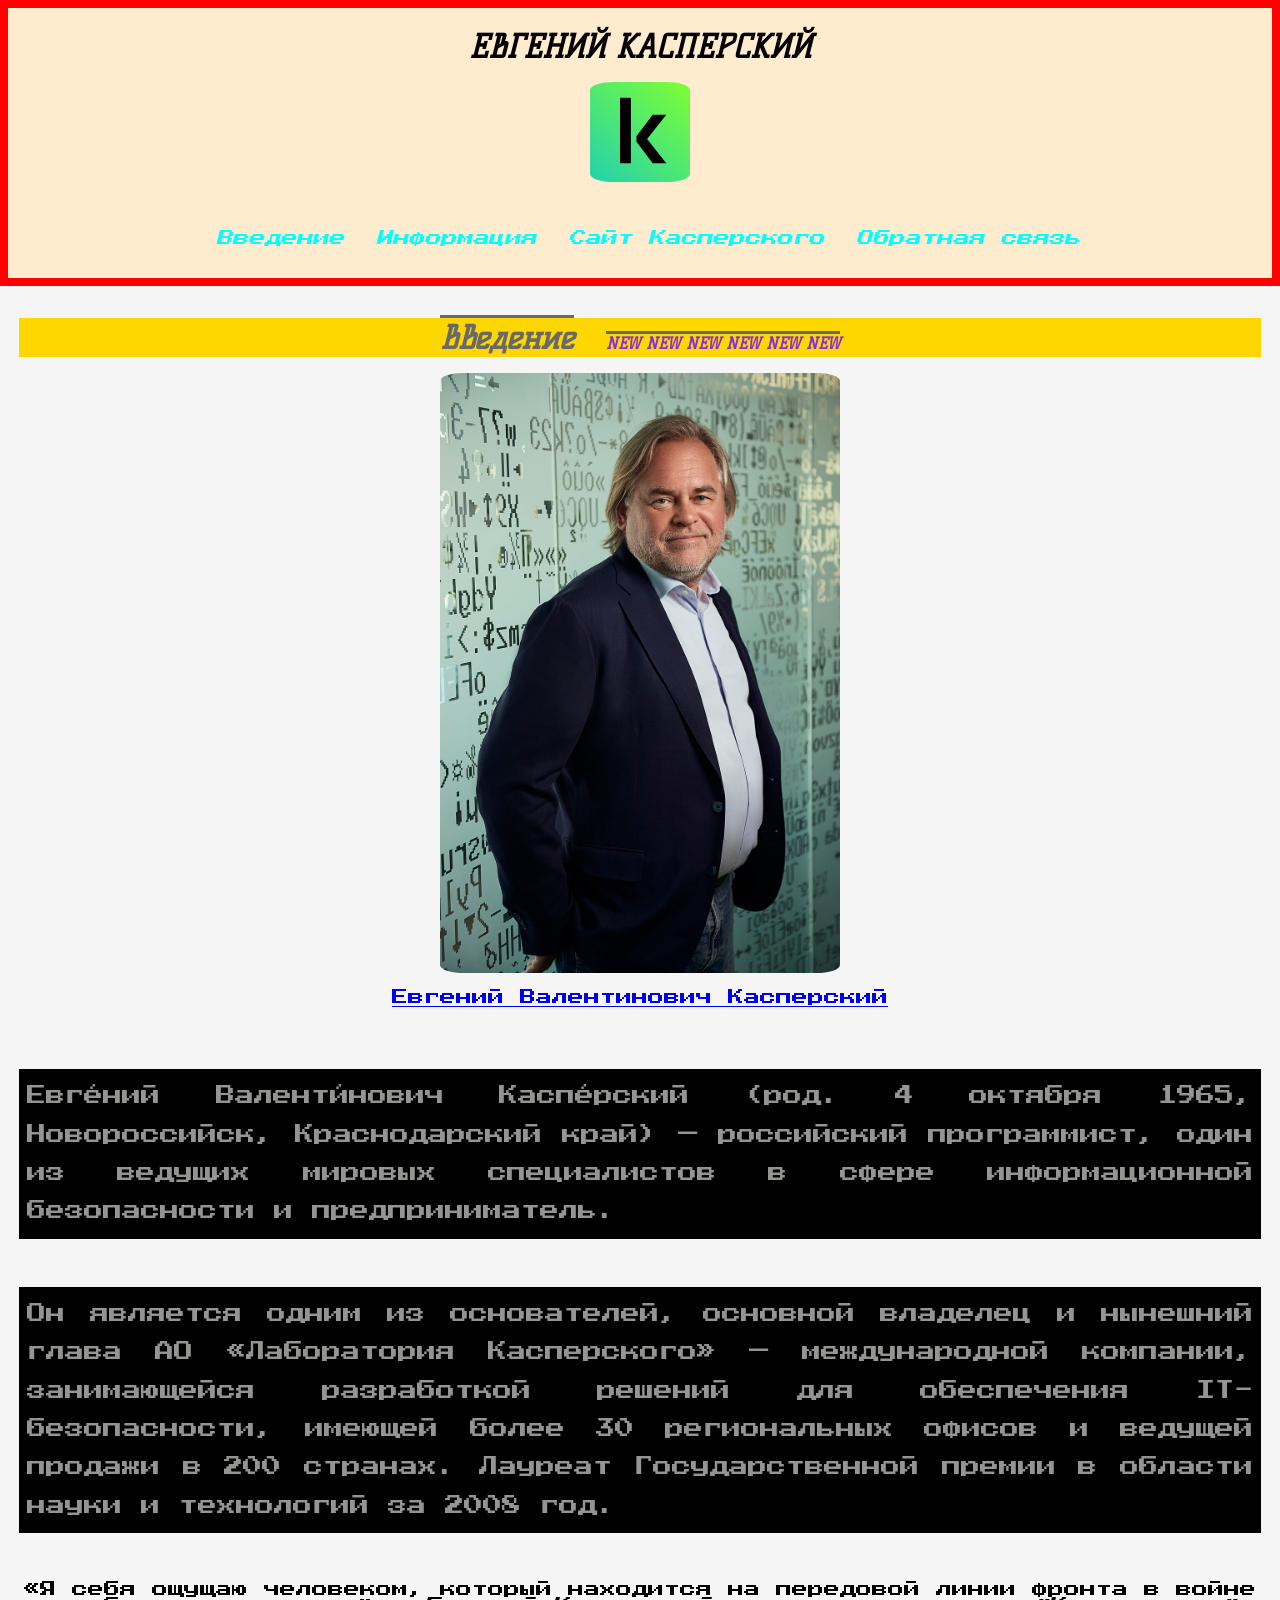
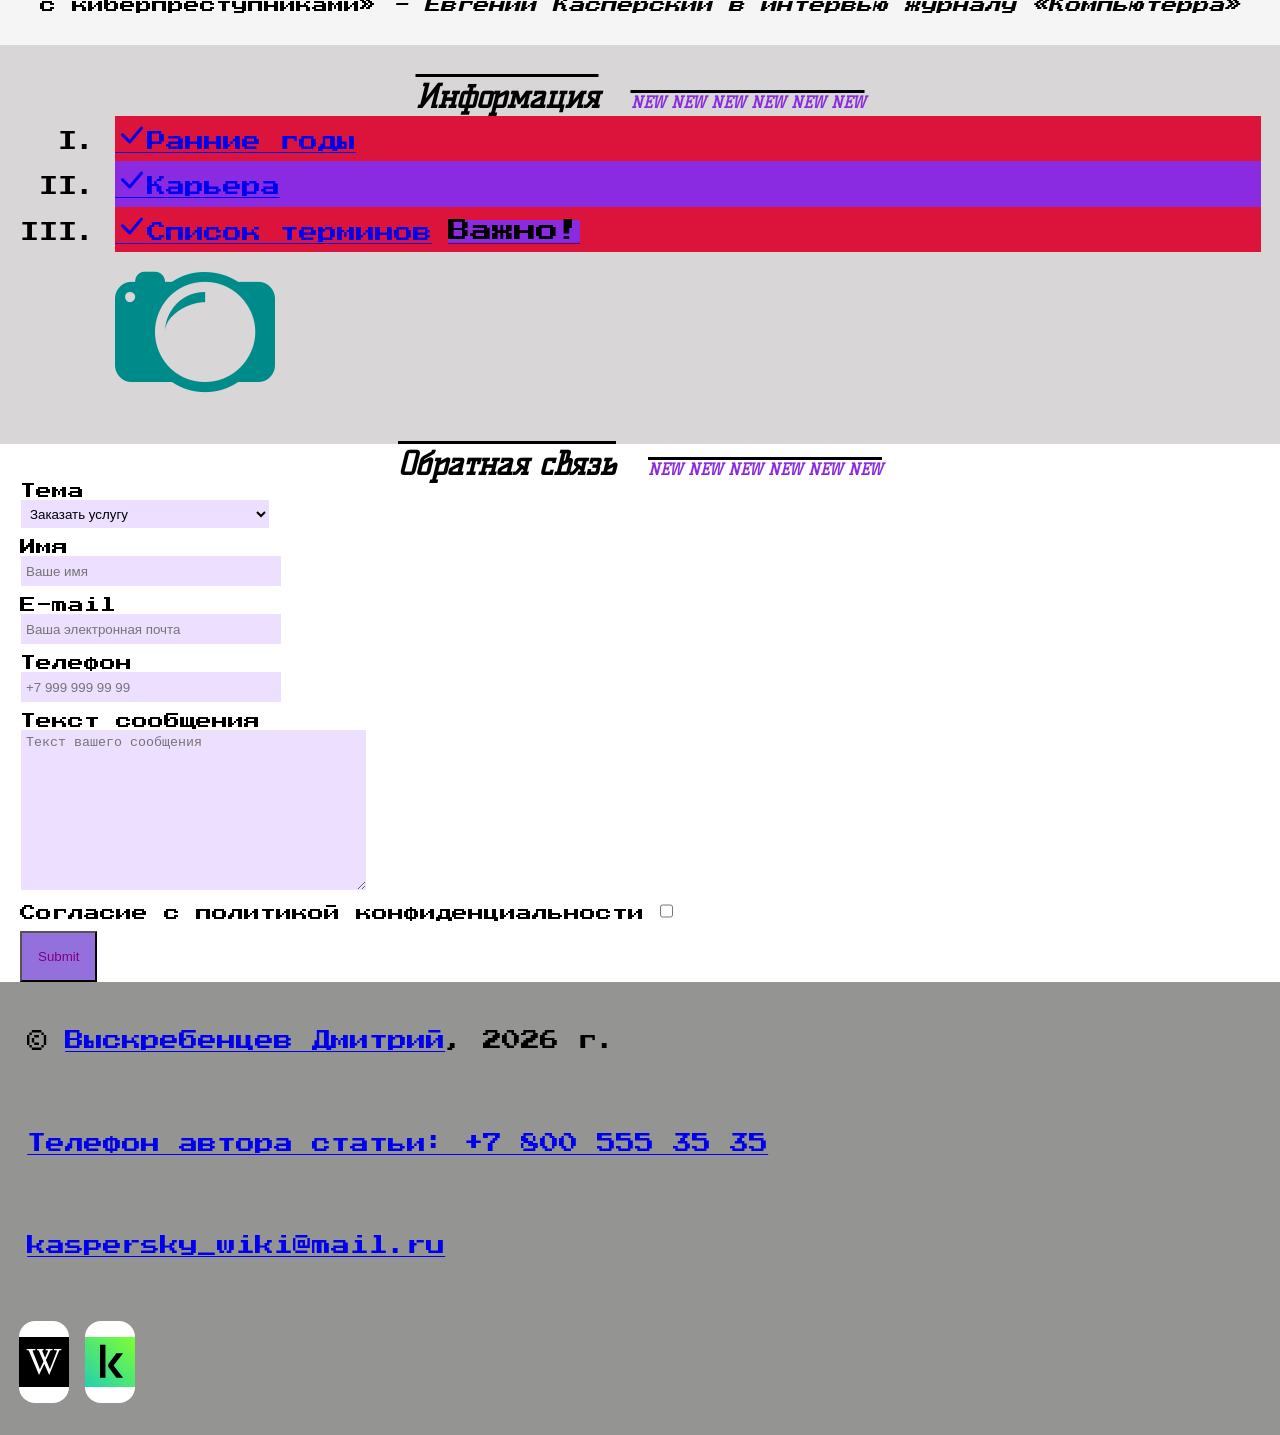
<file: index.html>
<!doctype html>
<html lang="ru">
  <head>
    <link rel="preconnect" href="https://fonts.googleapis.com" />
    <link rel="preconnect" href="https://fonts.gstatic.com" crossorigin />
    <link
      href="https://fonts.googleapis.com/css2?family=Press+Start+2P&display=swap"
      rel="stylesheet"
    />
    <link
      rel="stylesheet"
      href="https://cdn.jsdelivr.net/npm/bootstrap-icons@1.13.1/font/bootstrap-icons.min.css"
    />
    <link
      href="https://fonts.googleapis.com/css2?family=Kelly+Slab&display=swap"
      rel="stylesheet"
    />

    <meta charset="UTF-8" />
    <meta name="viewport" content="width=device-width, initial-scale=1.0" />
    <title>Евгений Касперский</title>
    <meta
      name="keywords"
      content="Касперский, Касперский Вики, История Касперского, Антивирус, Защита Интернета, российский программист, Евгений Валентинович Касперский, Информационная безопасность"
    />
    <meta
      name="description"
      content="Сайт рассказывающий о жизни Евгения Валентиновича Касперского"
    />
    <link rel="icon" type="image/ico" sizes="32x32" href="icons/favicon.ico" />
    <link rel="icon" type="image/ico" sizes="16x16" href="icons/favicon.ico" />
    <link rel="shortcut icon" href="icons/favicon.ico" />

    <link rel="stylesheet" href="css/style.css" />

    <meta property="og:title" content="Евгений Касперский" />
    <meta property="og:site_name" content="Сайт об Евгении Касперском" />
    <meta property="og:url" content="https://kekichel.github.io/project-3" />
    <meta
      property="og:description"
      content="Сайт рассказывающий о жизни Евгения Валентиновича Касперского"
    />
    <meta
      property="og:image"
      content="https://kekichel.github.io/project-3/images/Eugene_Kaspersky.jpg"
    />

    <!-- Chrome, Firefox OS and Opera -->
    <meta name="theme-color" content="#4285f4" />
    <!-- Windows Phone -->
    <meta name="msapplication-navbutton-color" content="#4285f4" />
    <!-- iOS Safari -->
    <meta name="apple-mobile-web-app-capable" content="yes" />
    <meta
      name="apple-mobile-web-app-status-bar-style"
      content="black-transcluent"
    />
    <!-- Яндекс.Браузер -->
    <meta name="viewport" content="ya-title=#000000,ya-dock=fade" />
  </head>
  <body>
    <header>
      <h1>Евгений Касперский</h1>
      <img width="100" src="images/kaspersky.svg" alt="" />
      <nav>
        <ul>
          <li><a href="#about">Введение</a></li>
          <li><a href="#articles">Информация</a></li>
          <li>
            <a target="_blank" href="https://www.kaspersky.ru/"
              >Сайт Касперского</a
            >
          </li>
          <li><a href="#feedback">Обратная связь</a></li>
        </ul>
      </nav>
    </header>
    <main>
      <section id="about">
        <h2>Введение</h2>
        <a target="_blank" href="https://www.kaspersky.ru/">
          <figure>
            <img
              class="center-img"
              width="400"
              src="images/Eugene_Kaspersky.jpg"
              alt="Eugene Kaspersky"
            />
            <figcaption>Евгений Валентинович Касперский</figcaption>
          </figure></a
        >

        <p>
          Евге́ний Валенти́нович Каспе́рский (род. 4 октября 1965, Новороссийск,
          Краснодарский край) — российский программист, один из ведущих мировых
          специалистов в сфере информационной безопасности и предприниматель.
        </p>
        <p>
          Он является одним из основателей, основной владелец и нынешний глава
          АО «Лаборатория Касперского» — международной компании, занимающейся
          разработкой решений для обеспечения IT-безопасности, имеющей более 30
          региональных офисов и ведущей продажи в 200 странах. Лауреат
          Государственной премии в области науки и технологий за 2008 год.
        </p>
        <blockquote>
          <q
            >Я себя ощущаю человеком, который находится на передовой линии
            фронта в войне с киберпреступниками</q
          >
          <cite>- Евгений Касперский в интервью журналу «Компьютерра»</cite>
        </blockquote>
      </section>
      <section id="articles">
        <h2>Информация</h2>
        <ol type="I">
          <li><a href="article1.html">Ранние годы</a></li>
          <li><a href="article2.html">Карьера</a></li>
          <li><a id="important" href="article3.html">Список терминов</a></li>
          <i class="bi bi-camera2"></i>
        </ol>
      </section>
      <section id="feedback">
        <h2>Обратная связь</h2>
        <form action="" id="contact-form">
          <div class="form_item">
            <label for="topic">Тема</label><br />
            <select required name="topic" id="topic">
              <option value="1">Заказать услугу</option>
              <option value="2">Оставить отзыв/замечание</option>
              <option value="3">Предложить сотрудничество</option>
              <option value="4">Другое</option>
            </select>
          </div>
          <div class="form_item">
            <label for="name">Имя</label><br />
            <input
              required
              placeholder="Ваше имя"
              name="name"
              id="name"
              type="text"
            />
          </div>
          <div class="form_item">
            <label for="email">E-mail</label><br />
            <input
              placeholder="Ваша электронная почта"
              name="email"
              type="email"
              id="email"
              required
            />
          </div>
          <div class="form_item">
            <label for="tel">Телефон</label><br />
            <input
              placeholder="+7 999 999 99 99"
              name="tel"
              type="tel"
              id="tel"
              required
            />
          </div>
          <div class="form_item">
            <label for="comment">Текст сообщения</label><br />
            <textarea
              placeholder="Текст вашего сообщения"
              name="comment"
              id="comment"
              rows="10"
              required
              cols="40"
            ></textarea>
          </div>
          <div class="form_item">
            <label for="check">Согласие с политикой конфиденциальности</label>
            <input name="check" id="check" required type="checkbox" />
          </div>
          <div class="form_item">
            <input type="submit" />
          </div>
        </form>
      </section>
    </main>
    <footer>
      <p>
        &copy;
        <a
          target="_blank"
          href="https://steamcommunity.com/profiles/76561199059213814"
          >Выскребенцев Дмитрий</a
        >, <time datetime="2026">2026</time> г.
      </p>
      <p>
        <a href="tel:88005553535"> Телефон автора статьи: +7 800 555 35 35</a>
      </p>
      <p><a href="mailto:kaspersky_wiki@mail.ru">kaspersky_wiki@mail.ru</a></p>
      <a
        target="_blank"
        href="https://ru.wikipedia.org/wiki/%D0%9A%D0%B0%D1%81%D0%BF%D0%B5%D1%80%D1%81%D0%BA%D0%B8%D0%B9,_%D0%95%D0%B2%D0%B3%D0%B5%D0%BD%D0%B8%D0%B9_%D0%92%D0%B0%D0%BB%D0%B5%D0%BD%D1%82%D0%B8%D0%BD%D0%BE%D0%B2%D0%B8%D1%87"
        ><img width="50" src="images/wikipedia-svgrepo-com.svg" alt=""
      /></a>
      <a target="_blank" href="https://www.kaspersky.ru/"
        ><img width="50" src="images/kaspersky.svg" alt=""
      /></a>
    </footer>
  </body>
</html>
</file>
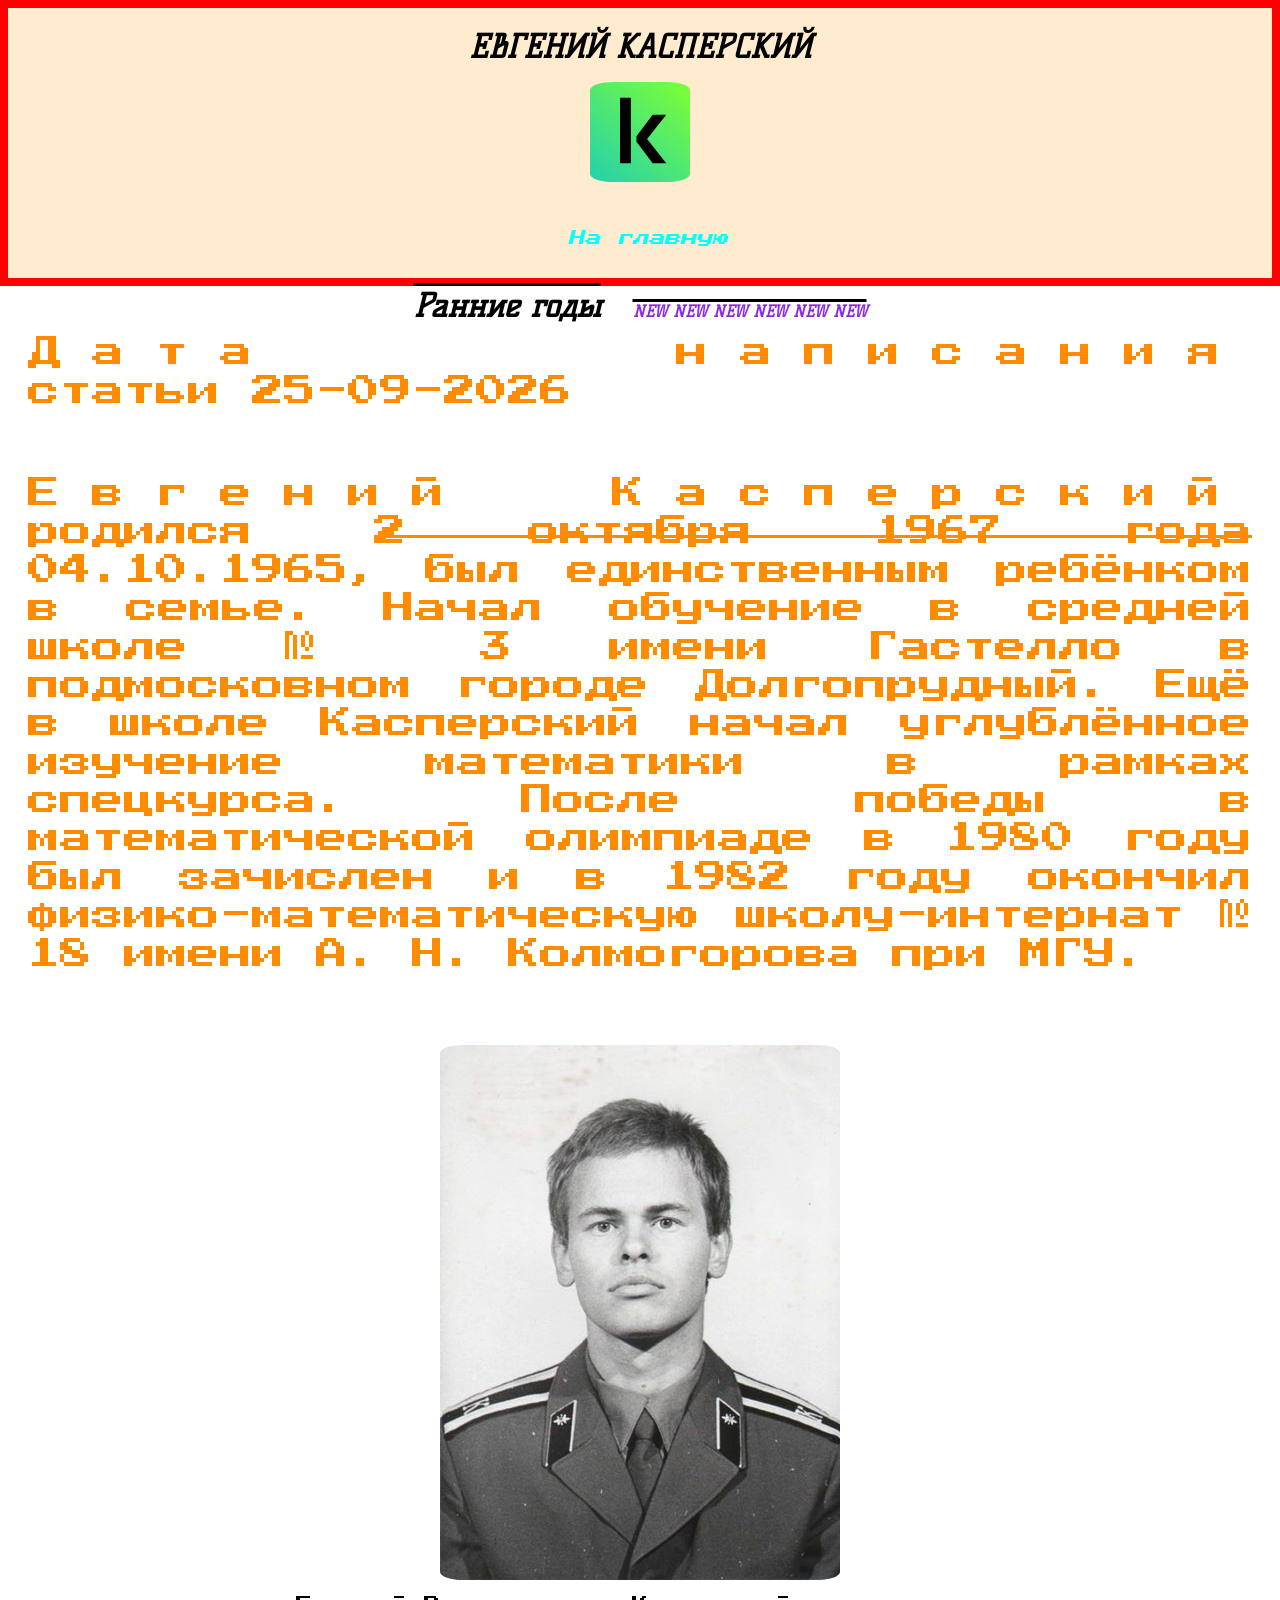
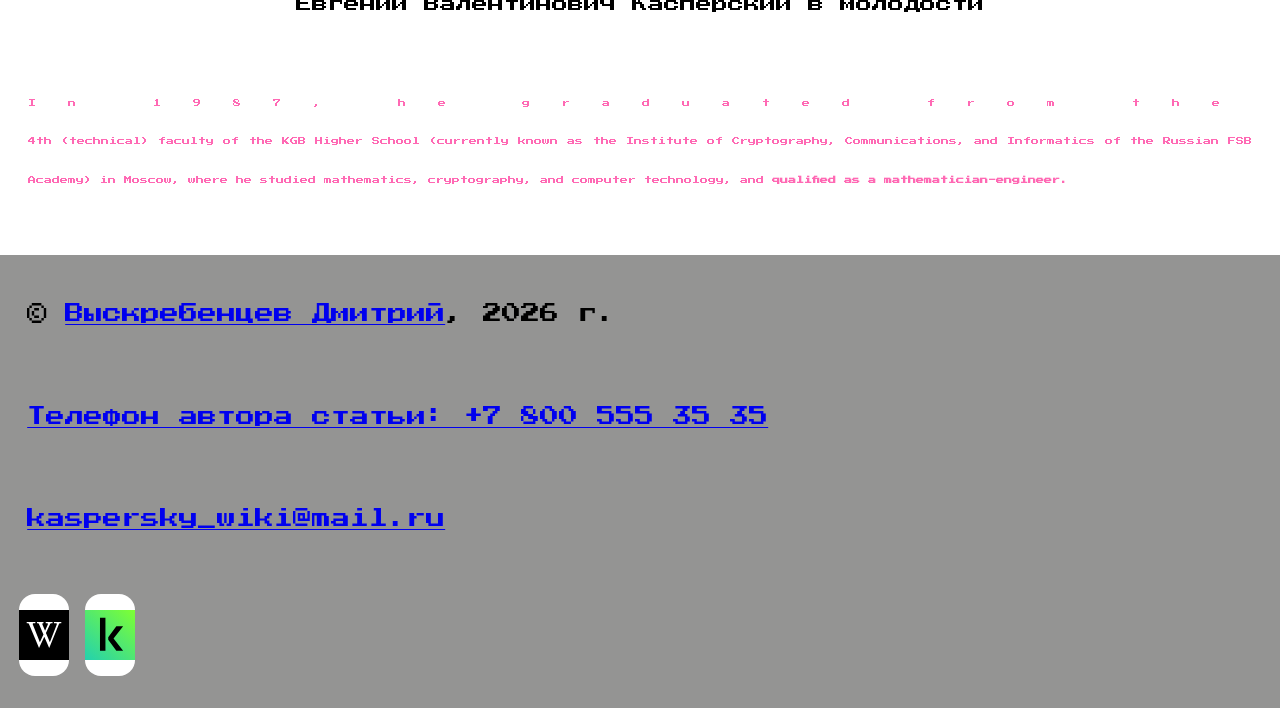
<file: article1.html>
<!doctype html>
<html lang="ru">
  <head>
    <link rel="preconnect" href="https://fonts.googleapis.com" />
    <link rel="preconnect" href="https://fonts.gstatic.com" crossorigin />
    <link
      href="https://fonts.googleapis.com/css2?family=Press+Start+2P&display=swap"
      rel="stylesheet"
    />
    <link
      rel="stylesheet"
      href="https://cdn.jsdelivr.net/npm/bootstrap-icons@1.13.1/font/bootstrap-icons.min.css"
    />
    <link
      href="https://fonts.googleapis.com/css2?family=Kelly+Slab&display=swap"
      rel="stylesheet"
    />

    <meta charset="UTF-8" />
    <meta name="viewport" content="width=device-width, initial-scale=1.0" />
    <title>Евгений Касперский</title>
    <meta
      name="keywords"
      content="Касперский, Касперский Вики, История Касперского, Антивирус, Защита Интернета, российский программист, Евгений Валентинович Касперский, Информационная безопасность, Ранние годы, Школа №3 имени Гастелло, Долгопрудный, КГБ, Молодость"
    />
    <meta
      name="description"
      content="Сайт рассказывающий о жизни Евгения Валентиновича Касперского"
    />
    <link rel="icon" type="image/ico" sizes="32x32" href="icons/favicon.ico" />
    <link rel="icon" type="image/ico" sizes="16x16" href="icons/favicon.ico" />
    <link rel="shortcut icon" href="icons/favicon.ico" />

    <link rel="stylesheet" href="css/style.css" />

    <meta property="og:title" content="Евгений Касперский" />
    <meta property="og:site_name" content="Сайт об Евгении Касперском" />
    <meta property="og:url" content="https://kekichel.github.io/project-3" />
    <meta
      property="og:description"
      content="Сайт рассказывающий о жизни Евгения Валентиновича Касперского"
    />
    <meta
      property="og:image"
      content="https://kekichel.github.io/project-3/images/Eugene_Kaspersky.jpg"
    />

    <!-- Chrome, Firefox OS and Opera -->
    <meta name="theme-color" content="#4285f4" />
    <!-- Windows Phone -->
    <meta name="msapplication-navbutton-color" content="#4285f4" />
    <!-- iOS Safari -->
    <meta name="apple-mobile-web-app-capable" content="yes" />
    <meta
      name="apple-mobile-web-app-status-bar-style"
      content="black-transcluent"
    />
    <!-- Яндекс.Браузер -->
    <meta name="viewport" content="ya-title=#000000,ya-dock=fade" />
  </head>
  <body>
    <header>
      <h1>Евгений Касперский</h1>
      <img width="100" src="images/kaspersky.svg" alt="" />
      <nav>
        <ul>
          <li><a href="index.html">На главную</a></li>
        </ul>
      </nav>
    </header>
    <main>
      <section id="article1" class="content">
        <h2>Ранние годы</h2>
        <p>
          Дата написания статьи <time datetime="2026-09-25">25-09-2026</time>
        </p>
        <p lang="ru">
          Евгений Касперский родился <del>2 октября 1967 года</del>
          <time datetime="1965.10.04">04.10.1965</time>, был единственным
          ребёнком в семье. Начал обучение в средней школе № 3 имени Гастелло в
          подмосковном городе Долгопрудный. Ещё в школе Касперский начал
          углублённое изучение математики в рамках спецкурса. После победы в
          математической олимпиаде в 1980 году был зачислен и в 1982 году
          окончил физико-математическую школу-интернат № 18 имени А. Н.
          Колмогорова при МГУ.
        </p>
        <figure>
          <img
            id="center_img"
            class="center-img"
            width="400"
            src="images/Kaspersky_man.webp"
            alt="Eugene Kaspersky"
          />
          <figcaption>Евгений Валентинович Касперский в молодости</figcaption>
        </figure>
        <p lang="en">
          In 1987, he graduated from the 4th (technical) faculty of the KGB
          Higher School (currently known as the Institute of Cryptography,
          Communications, and Informatics of the Russian FSB Academy) in Moscow,
          where he studied mathematics, cryptography, and computer technology,
          and
          <strong> qualified as a mathematician-engineer.</strong>
        </p>
      </section>
    </main>
    <footer>
      <p>
        &copy;
        <a
          target="_blank"
          href="https://steamcommunity.com/profiles/76561199059213814"
          >Выскребенцев Дмитрий</a
        >, <time datetime="2026">2026</time> г.
      </p>
      <p>
        <a href="tel:88005553535"> Телефон автора статьи: +7 800 555 35 35</a>
      </p>
      <p><a href="mailto:kaspersky_wiki@mail.ru">kaspersky_wiki@mail.ru</a></p>
      <a
        target="_blank"
        href="https://ru.wikipedia.org/wiki/%D0%9A%D0%B0%D1%81%D0%BF%D0%B5%D1%80%D1%81%D0%BA%D0%B8%D0%B9,_%D0%95%D0%B2%D0%B3%D0%B5%D0%BD%D0%B8%D0%B9_%D0%92%D0%B0%D0%BB%D0%B5%D0%BD%D1%82%D0%B8%D0%BD%D0%BE%D0%B2%D0%B8%D1%87"
        ><img width="50" src="images/wikipedia-svgrepo-com.svg" alt=""
      /></a>
      <a target="_blank" href="https://www.kaspersky.ru/"
        ><img width="50" src="images/kaspersky.svg" alt=""
      /></a>
    </footer>
  </body>
</html>
</file>
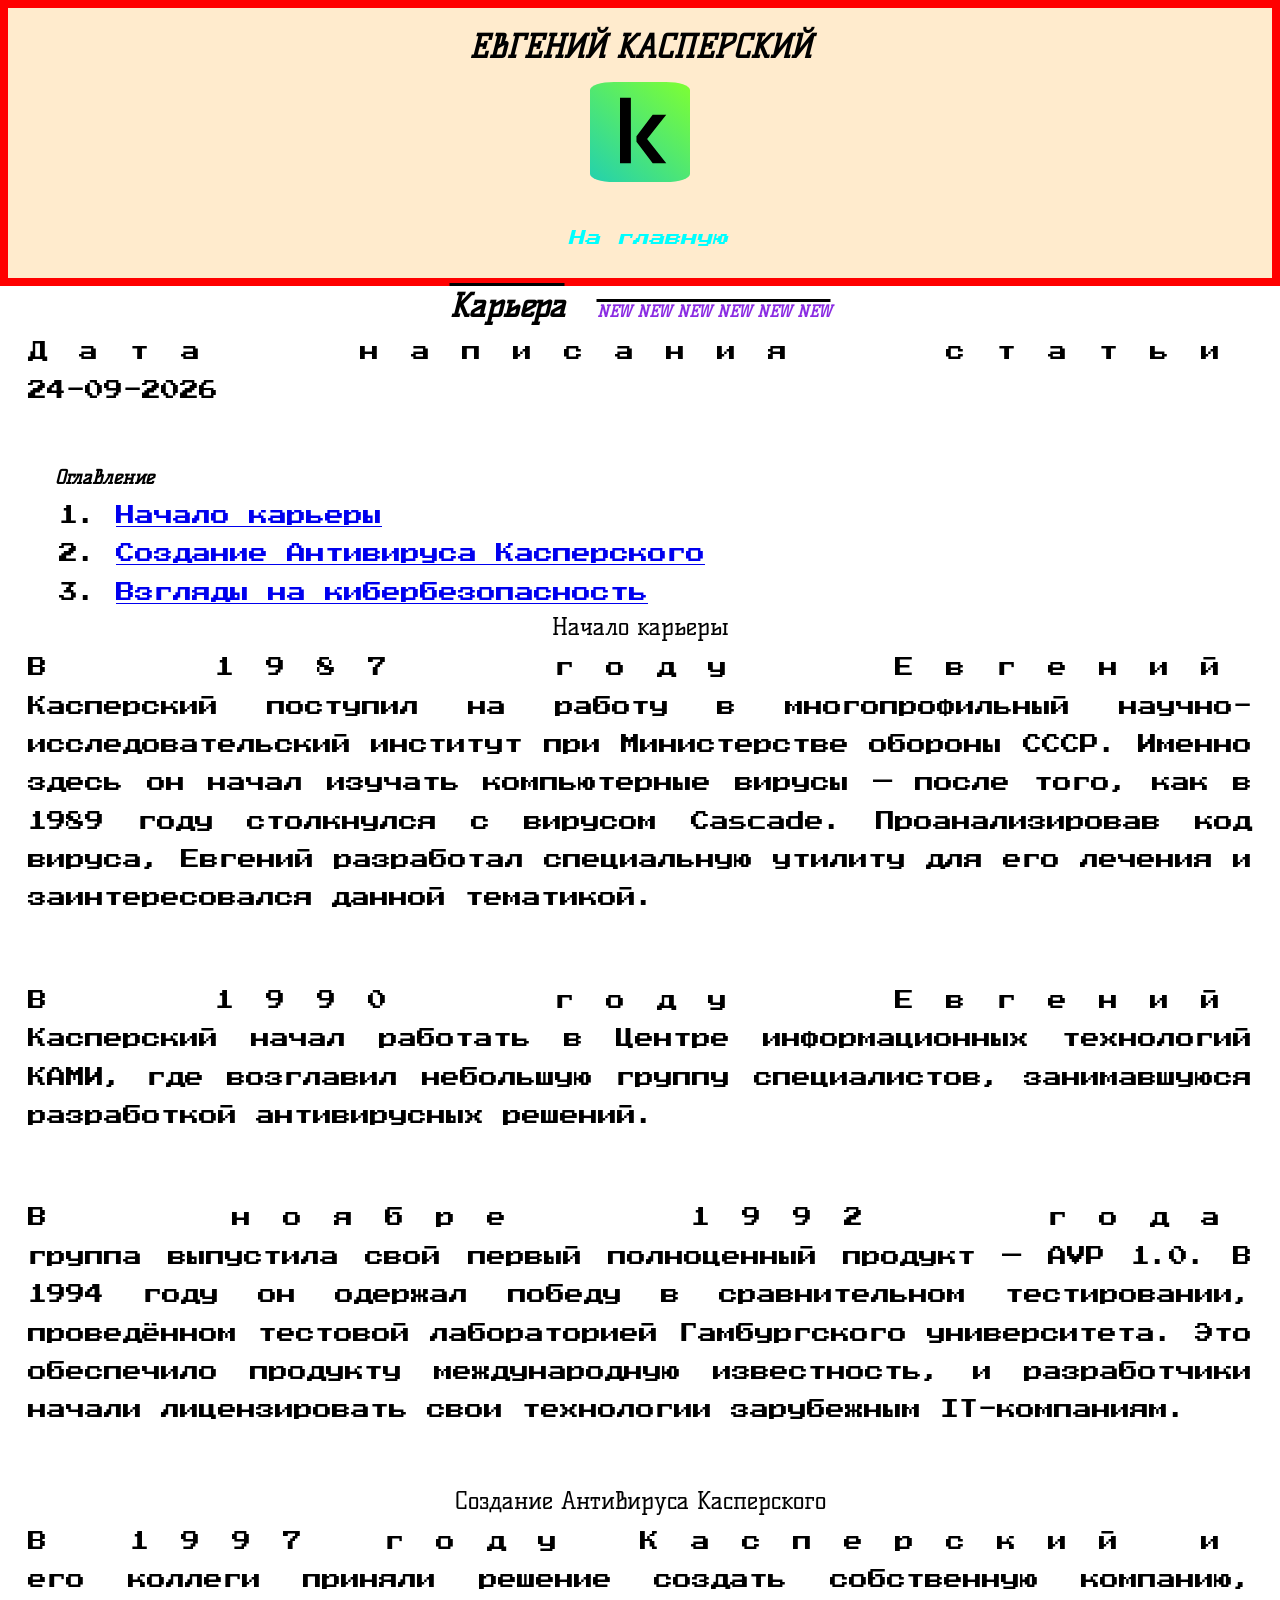
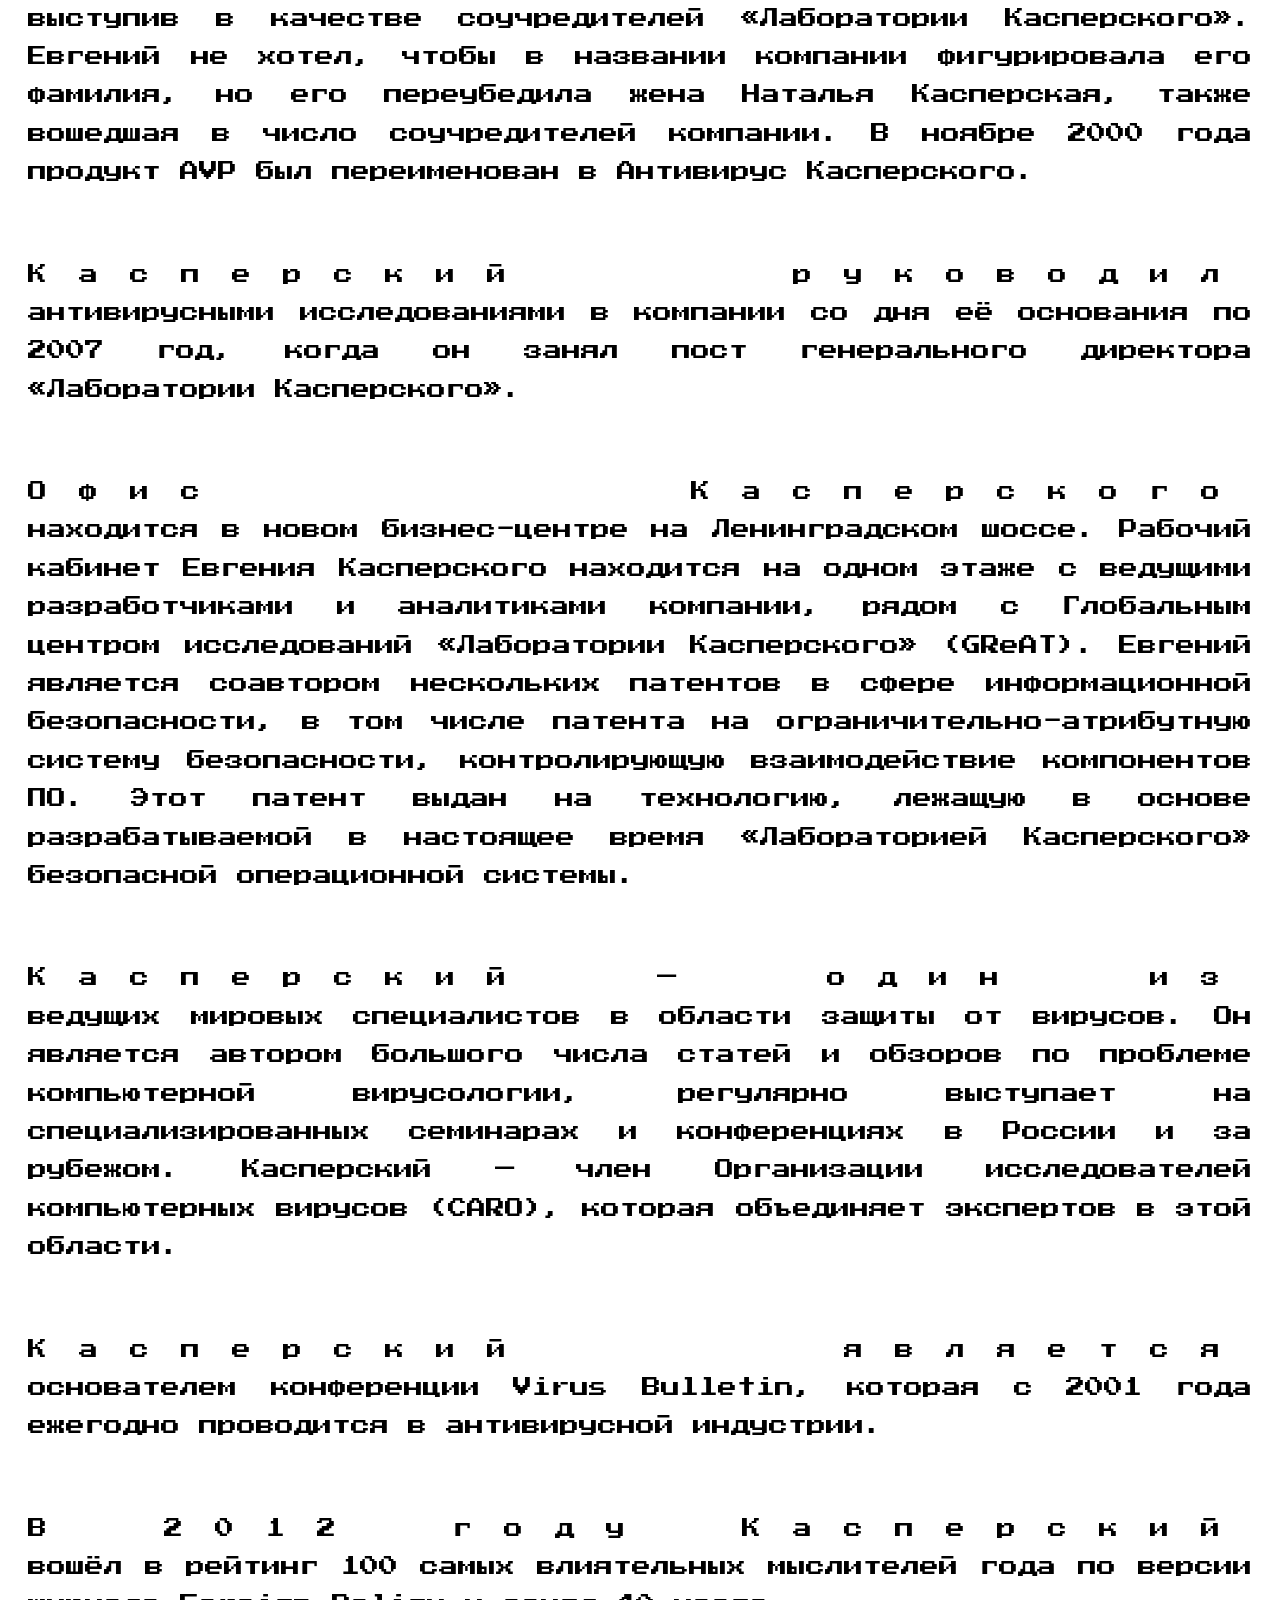
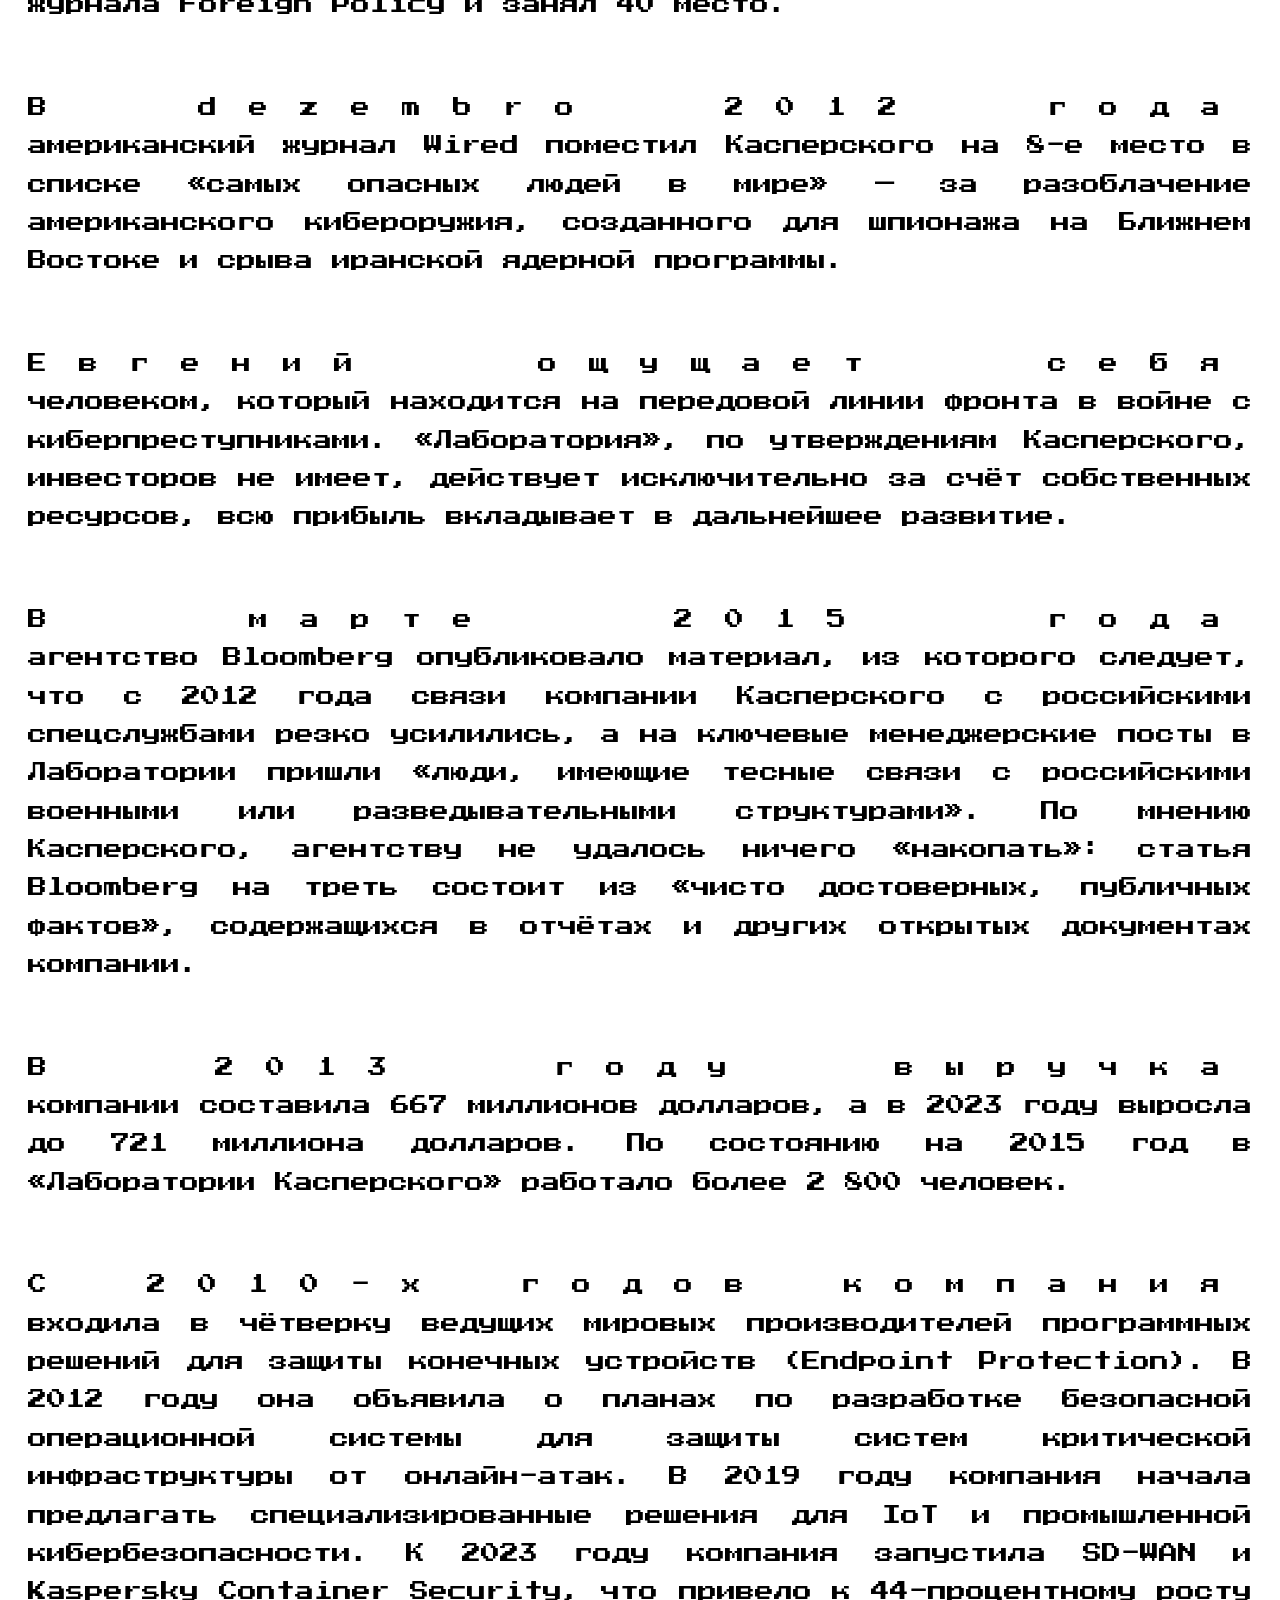
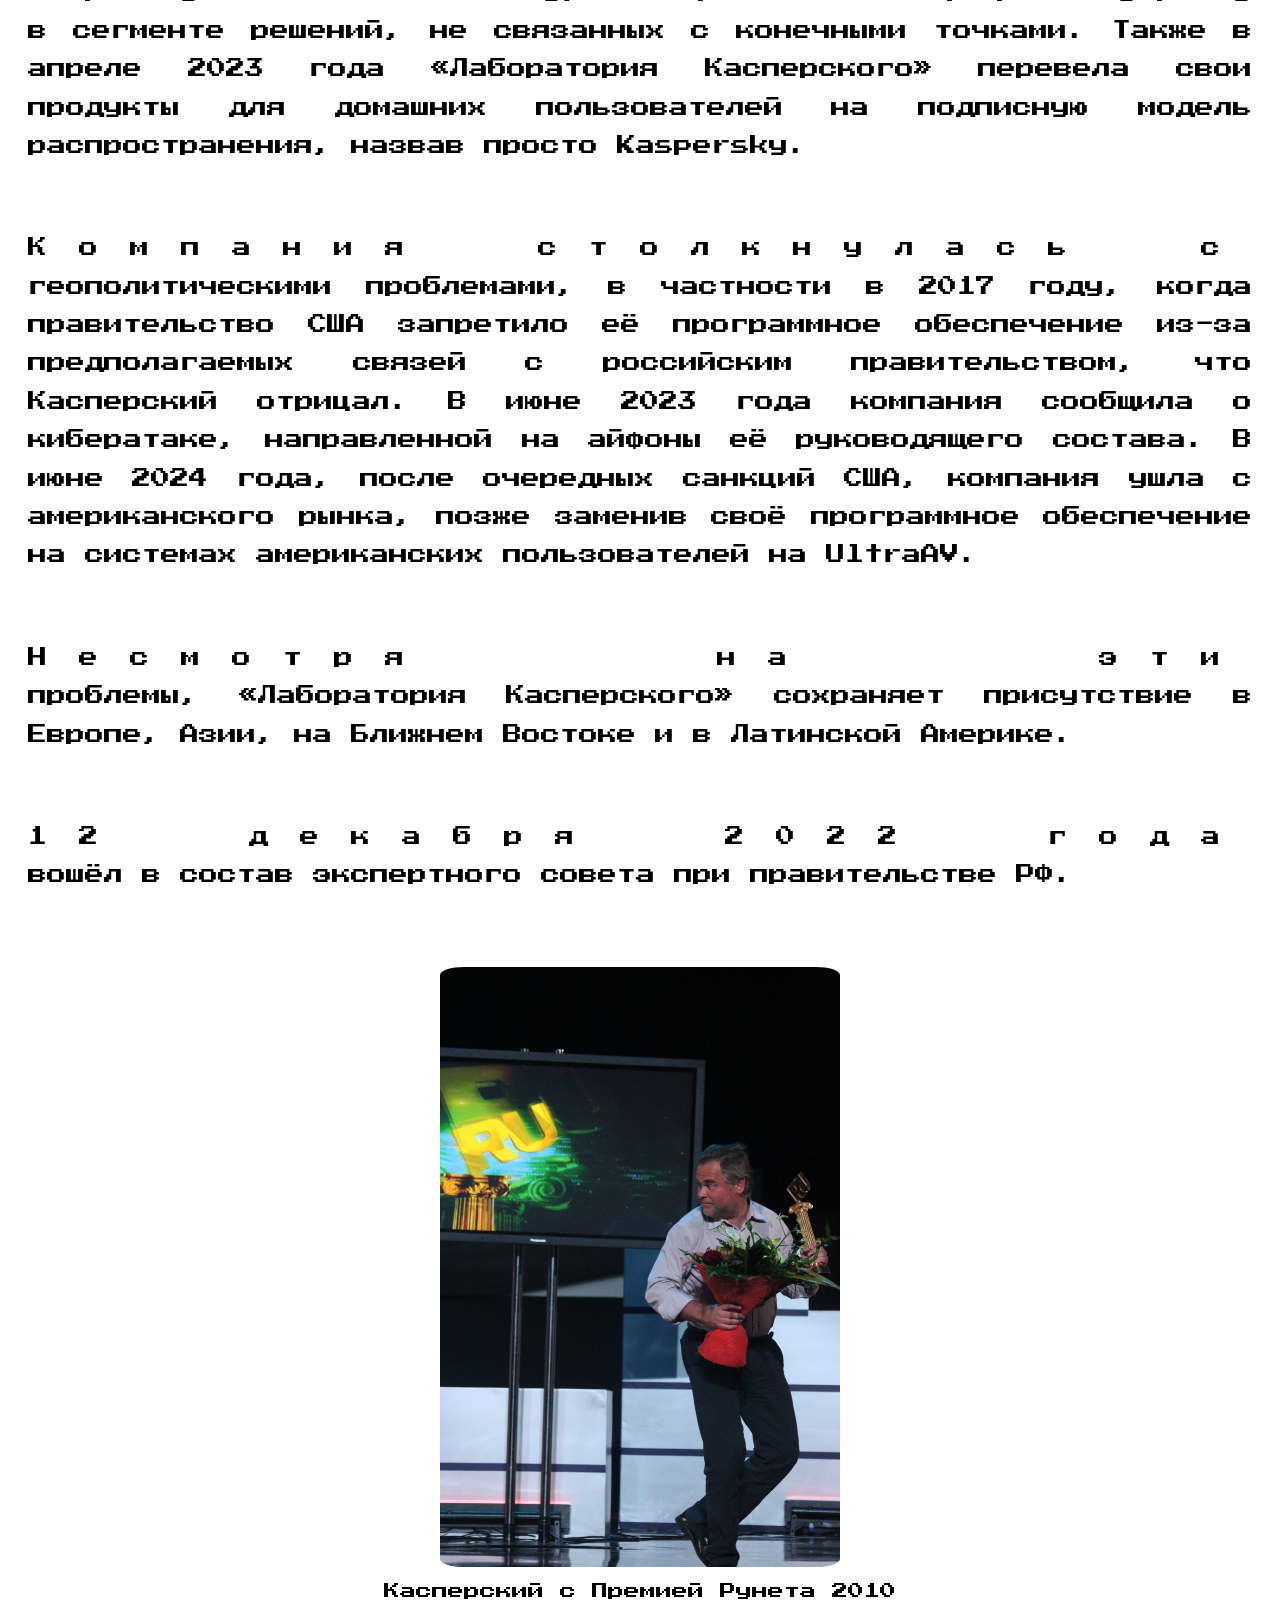
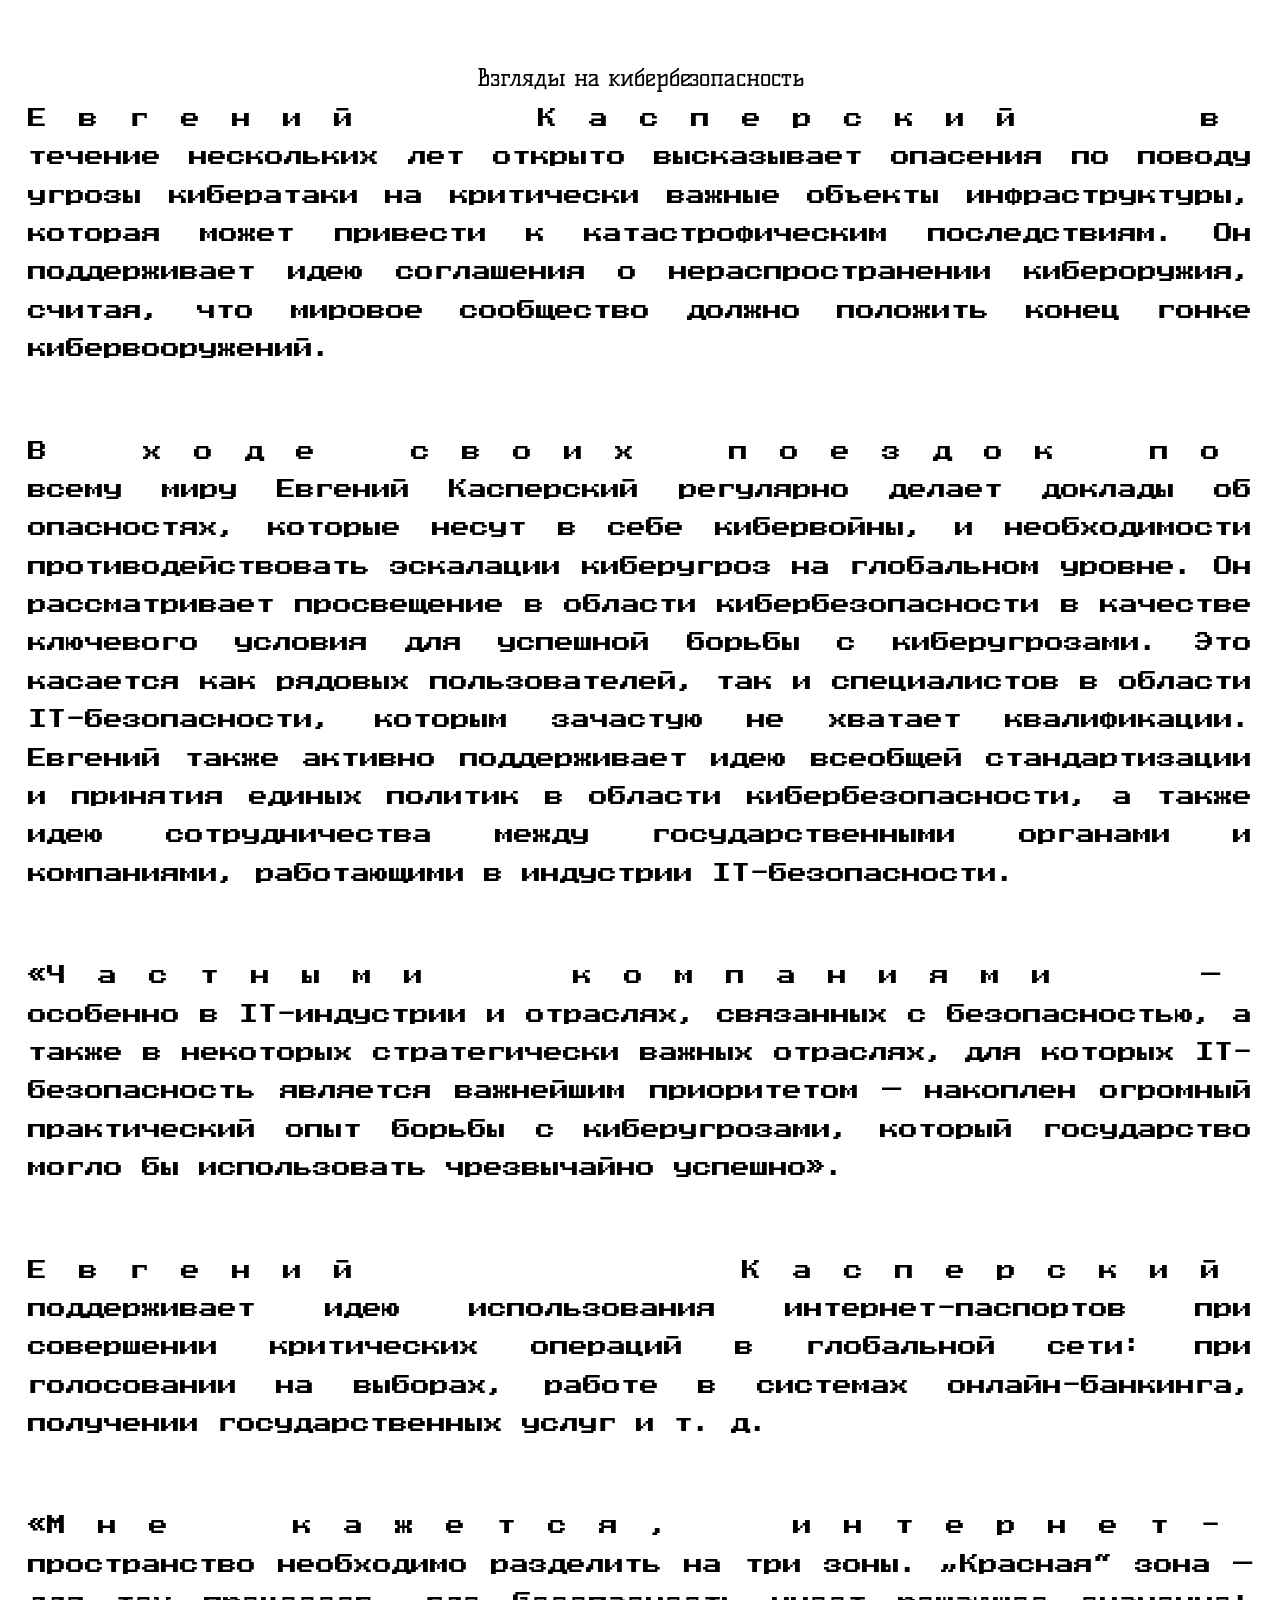
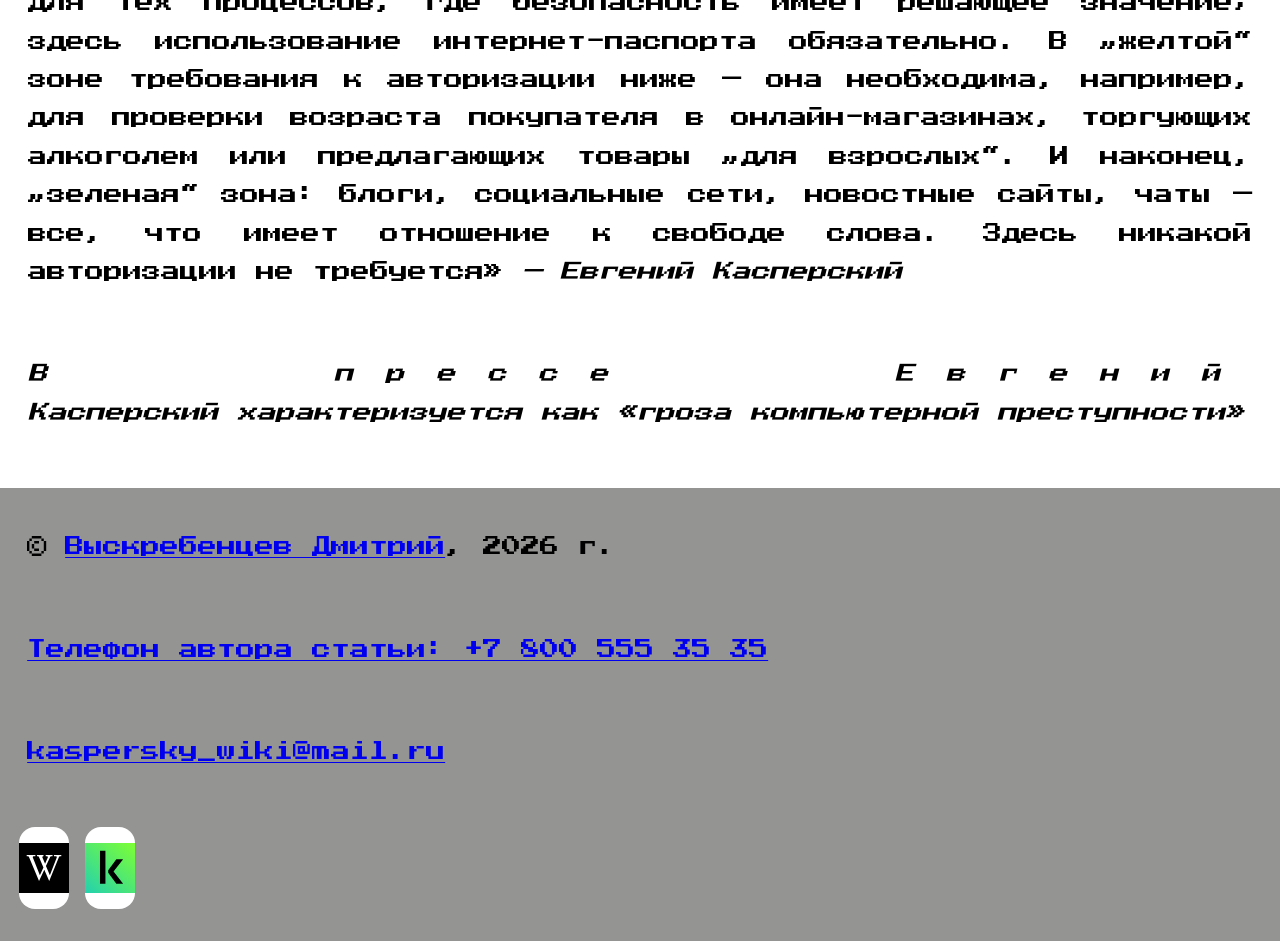
<file: article2.html>
<!doctype html>
<html lang="ru">
  <head>
    <link rel="preconnect" href="https://fonts.googleapis.com" />
    <link rel="preconnect" href="https://fonts.gstatic.com" crossorigin />
    <link
      href="https://fonts.googleapis.com/css2?family=Press+Start+2P&display=swap"
      rel="stylesheet"
    />
    <link
      rel="stylesheet"
      href="https://cdn.jsdelivr.net/npm/bootstrap-icons@1.13.1/font/bootstrap-icons.min.css"
    />
    <link
      href="https://fonts.googleapis.com/css2?family=Kelly+Slab&display=swap"
      rel="stylesheet"
    />

    <meta charset="UTF-8" />
    <meta name="viewport" content="width=device-width, initial-scale=1.0" />
    <title>Евгений Касперский</title>
    <meta
      name="keywords"
      content="Касперский, Касперский Вики, История Касперского, Антивирус, Защита Интернета, российский программист, Евгений Валентинович Касперский, Информационная безопасность, Начало Карьеры, Cascade, Утилита, КАМИ, AVP 1.0., создание антивируса, Лаборатория Касперского, Virus Bulletin, Рунет, IT безопасность, Гроза компьютерной преступности"
    />
    <meta
      name="description"
      content="Сайт рассказывающий о жизни Евгения Валентиновича Касперского"
    />
    <link rel="icon" type="image/ico" sizes="32x32" href="icons/favicon.ico" />
    <link rel="icon" type="image/ico" sizes="16x16" href="icons/favicon.ico" />
    <link rel="shortcut icon" href="icons/favicon.ico" />

    <link rel="stylesheet" href="css/style.css" />

    <meta property="og:title" content="Евгений Касперский" />
    <meta property="og:site_name" content="Сайт об Евгении Касперском" />
    <meta property="og:url" content="https://kekichel.github.io/project-3" />
    <meta
      property="og:description"
      content="Сайт рассказывающий о жизни Евгения Валентиновича Касперского"
    />
    <meta
      property="og:image"
      content="https://kekichel.github.io/project-3/images/Eugene_Kaspersky.jpg"
    />

    <!-- Chrome, Firefox OS and Opera -->
    <meta name="theme-color" content="#4285f4" />
    <!-- Windows Phone -->
    <meta name="msapplication-navbutton-color" content="#4285f4" />
    <!-- iOS Safari -->
    <meta name="apple-mobile-web-app-capable" content="yes" />
    <meta
      name="apple-mobile-web-app-status-bar-style"
      content="black-transcluent"
    />
    <!-- Яндекс.Браузер -->
    <meta name="viewport" content="ya-title=#000000,ya-dock=fade" />
  </head>
  <body>
    <header>
      <h1>Евгений Касперский</h1>
      <img width="100" src="images/kaspersky.svg" alt="" />
      <nav>
        <ul>
          <li><a href="index.html">На главную</a></li>
        </ul>
      </nav>
    </header>
    <main>
      <section class="content">
        <h2>Карьера</h2>
        <p>
          Дата написания статьи <time datetime="2026-09-24">24-09-2026</time>
        </p>
        <h4>Оглавление</h4>
        <ol>
          <li><a href="#begining">Начало карьеры</a></li>
          <li><a href="#creation">Создание Антивируса Касперского</a></li>
          <li><a href="#opinion">Взгляды на кибербезопасность</a></li>
        </ol>
        <h3 id="begining">Начало карьеры</h3>
        <p>
          В 1987 году Евгений Касперский поступил на работу в многопрофильный
          научно-исследовательский институт при Министерстве обороны СССР.
          Именно здесь он начал изучать компьютерные вирусы — после того, как в
          1989 году столкнулся с вирусом Cascade. Проанализировав код вируса,
          Евгений разработал специальную утилиту для его лечения и
          заинтересовался данной тематикой.
        </p>
        <p>
          В 1990 году Евгений Касперский начал работать в Центре информационных
          технологий КАМИ, где возглавил небольшую группу специалистов,
          занимавшуюся разработкой антивирусных решений.
        </p>
        <p>
          В ноябре 1992 года группа выпустила свой первый полноценный продукт —
          AVP 1.0. В 1994 году он одержал победу в сравнительном тестировании,
          проведённом тестовой лабораторией Гамбургского университета. Это
          обеспечило продукту международную известность, и разработчики начали
          лицензировать свои технологии зарубежным IT-компаниям.
        </p>
        <h3 id="creation">Создание Антивируса Касперского</h3>
        <p>
          В 1997 году Касперский и его коллеги приняли решение создать
          собственную компанию, выступив в качестве соучредителей «Лаборатории
          Касперского». Евгений не хотел, чтобы в названии компании фигурировала
          его фамилия, но его переубедила жена Наталья Касперская, также
          вошедшая в число соучредителей компании. В ноябре 2000 года продукт
          AVP был переименован в Антивирус Касперского.
        </p>
        <p>
          Касперский руководил антивирусными исследованиями в компании со дня её
          основания по 2007 год, когда он занял пост генерального директора
          «Лаборатории Касперского».
        </p>
        <p>
          Офис Касперского находится в новом бизнес-центре на Ленинградском
          шоссе. Рабочий кабинет Евгения Касперского находится на одном этаже с
          ведущими разработчиками и аналитиками компании, рядом с Глобальным
          центром исследований «Лаборатории Касперского» (GReAT). Евгений
          является соавтором нескольких патентов в сфере информационной
          безопасности, в том числе патента на ограничительно-атрибутную систему
          безопасности, контролирующую взаимодействие компонентов ПО. Этот
          патент выдан на технологию, лежащую в основе разрабатываемой в
          настоящее время «Лабораторией Касперского» безопасной операционной
          системы.
        </p>
        <p>
          Касперский — один из ведущих мировых специалистов в области защиты от
          вирусов. Он является автором большого числа статей и обзоров по
          проблеме компьютерной вирусологии, регулярно выступает на
          специализированных семинарах и конференциях в России и за рубежом.
          Касперский — член Организации исследователей компьютерных вирусов
          (CARO), которая объединяет экспертов в этой области.
        </p>
        <p>
          Касперский является основателем конференции Virus Bulletin, которая с
          2001 года ежегодно проводится в антивирусной индустрии.
        </p>
        <p>
          В 2012 году Касперский вошёл в рейтинг 100 самых влиятельных
          мыслителей года по версии журнала Foreign Policy и занял 40 место.
        </p>
        <p>
          В dezembro 2012 года американский журнал Wired поместил Касперского на
          8-е место в списке «самых опасных людей в мире» — за разоблачение
          американского кибероружия, созданного для шпионажа на Ближнем Востоке
          и срыва иранской ядерной программы.
        </p>
        <p>
          Евгений ощущает себя человеком, который находится на передовой линии
          фронта в войне с киберпреступниками. «Лаборатория», по утверждениям
          Касперского, инвесторов не имеет, действует исключительно за счёт
          собственных ресурсов, всю прибыль вкладывает в дальнейшее развитие.
        </p>
        <p>
          В марте 2015 года агентство Bloomberg опубликовало материал, из
          которого следует, что с 2012 года связи компании Касперского с
          российскими спецслужбами резко усилились, а на ключевые менеджерские
          посты в Лаборатории пришли «люди, имеющие тесные связи с российскими
          военными или разведывательными структурами». По мнению Касперского,
          агентству не удалось ничего «накопать»: статья Bloomberg на треть
          состоит из «чисто достоверных, публичных фактов», содержащихся в
          отчётах и других открытых документах компании.
        </p>
        <p>
          В 2013 году выручка компании составила 667 миллионов долларов, а в
          2023 году выросла до 721 миллиона долларов. По состоянию на 2015 год в
          «Лаборатории Касперского» работало более 2 800 человек.
        </p>
        <p>
          С 2010-х годов компания входила в чётверку ведущих мировых
          производителей программных решений для защиты конечных устройств
          (Endpoint Protection). В 2012 году она объявила о планах по разработке
          безопасной операционной системы для защиты систем критической
          инфраструктуры от онлайн-атак. В 2019 году компания начала предлагать
          специализированные решения для IoT и промышленной кибербезопасности. К
          2023 году компания запустила SD-WAN и Kaspersky Container Security,
          что привело к 44-процентному росту в сегменте решений, не связанных с
          конечными точками. Также в апреле 2023 года «Лаборатория Касперского»
          перевела свои продукты для домашних пользователей на подписную модель
          распространения, назвав просто Kaspersky.
        </p>
        <p>
          Компания столкнулась с геополитическими проблемами, в частности в 2017
          году, когда правительство США запретило её программное обеспечение
          из-за предполагаемых связей с российским правительством, что
          Касперский отрицал. В июне 2023 года компания сообщила о кибератаке,
          направленной на айфоны её руководящего состава. В июне 2024 года,
          после очередных санкций США, компания ушла с американского рынка,
          позже заменив своё программное обеспечение на системах американских
          пользователей на UltraAV.
        </p>
        <p>
          Несмотря на эти проблемы, «Лаборатория Касперского» сохраняет
          присутствие в Европе, Азии, на Ближнем Востоке и в Латинской Америке.
        </p>
        <p>
          12 декабря 2022 года вошёл в состав экспертного совета при
          правительстве РФ.
        </p>
        <figure>
          <img
            id="center_img"
            width="400"
            src="images/Kasperky_Award.jpg"
            alt="Eugene Kaspersky"
          />
          <figcaption>Касперский с Премией Рунета 2010</figcaption>
        </figure>
        <h3 id="opinion">Взгляды на кибербезопасность</h3>
        <p>
          Евгений Касперский в течение нескольких лет открыто высказывает
          опасения по поводу угрозы кибератаки на критически важные объекты
          инфраструктуры, которая может привести к катастрофическим
          последствиям. Он поддерживает идею соглашения о нераспространении
          кибероружия, считая, что мировое сообщество должно положить конец
          гонке кибервооружений.
        </p>
        <p>
          В ходе своих поездок по всему миру Евгений Касперский регулярно делает
          доклады об опасностях, которые несут в себе кибервойны, и
          необходимости противодействовать эскалации киберугроз на глобальном
          уровне. Он рассматривает просвещение в области кибербезопасности в
          качестве ключевого условия для успешной борьбы с киберугрозами. Это
          касается как рядовых пользователей, так и специалистов в области
          IT-безопасности, которым зачастую не хватает квалификации. Евгений
          также активно поддерживает идею всеобщей стандартизации и принятия
          единых политик в области кибербезопасности, а также идею
          сотрудничества между государственными органами и компаниями,
          работающими в индустрии IT-безопасности.
        </p>
        <p>
          <q
            >Частными компаниями — особенно в IT-индустрии и отраслях, связанных
            с безопасностью, а также в некоторых стратегически важных отраслях,
            для которых IT-безопасность является важнейшим приоритетом —
            накоплен огромный практический опыт борьбы с киберугрозами, который
            государство могло бы использовать чрезвычайно успешно</q
          >.
        </p>
        <p>
          Евгений Касперский поддерживает идею использования интернет-паспортов
          при совершении критических операций в глобальной сети: при голосовании
          на выборах, работе в системах онлайн-банкинга, получении
          государственных услуг и т. д.
        </p>
        <p>
          <q
            >Мне кажется, интернет-пространство необходимо разделить на три
            зоны. „Красная“ зона — для тех процессов, где безопасность имеет
            решающее значение; здесь использование интернет-паспорта
            обязательно. В „желтой“ зоне требования к авторизации ниже — она
            необходима, например, для проверки возраста покупателя в
            онлайн-магазинах, торгующих алкоголем или предлагающих товары „для
            взрослых“. И наконец, „зеленая“ зона: блоги, социальные сети,
            новостные сайты, чаты — все, что имеет отношение к свободе слова.
            Здесь никакой авторизации не требуется</q
          >
          <cite>— Евгений Касперский</cite>
        </p>
        <p>
          <em
            >В прессе Евгений Касперский характеризуется как «гроза компьютерной
            преступности»</em
          >
        </p>
      </section>
    </main>
    <footer>
      <p>
        &copy;
        <a
          target="_blank"
          href="https://steamcommunity.com/profiles/76561199059213814"
          >Выскребенцев Дмитрий</a
        >, <time datetime="2026">2026</time> г.
      </p>
      <p>
        <a href="tel:88005553535"> Телефон автора статьи: +7 800 555 35 35</a>
      </p>
      <p><a href="mailto:kaspersky_wiki@mail.ru">kaspersky_wiki@mail.ru</a></p>
      <a
        target="_blank"
        href="https://ru.wikipedia.org/wiki/%D0%9A%D0%B0%D1%81%D0%BF%D0%B5%D1%80%D1%81%D0%BA%D0%B8%D0%B9,_%D0%95%D0%B2%D0%B3%D0%B5%D0%BD%D0%B8%D0%B9_%D0%92%D0%B0%D0%BB%D0%B5%D0%BD%D1%82%D0%B8%D0%BD%D0%BE%D0%B2%D0%B8%D1%87"
        ><img width="50" src="images/wikipedia-svgrepo-com.svg" alt=""
      /></a>
      <a target="_blank" href="https://www.kaspersky.ru/"
        ><img width="50" src="images/kaspersky.svg" alt=""
      /></a>
    </footer>
  </body>
</html>
</file>
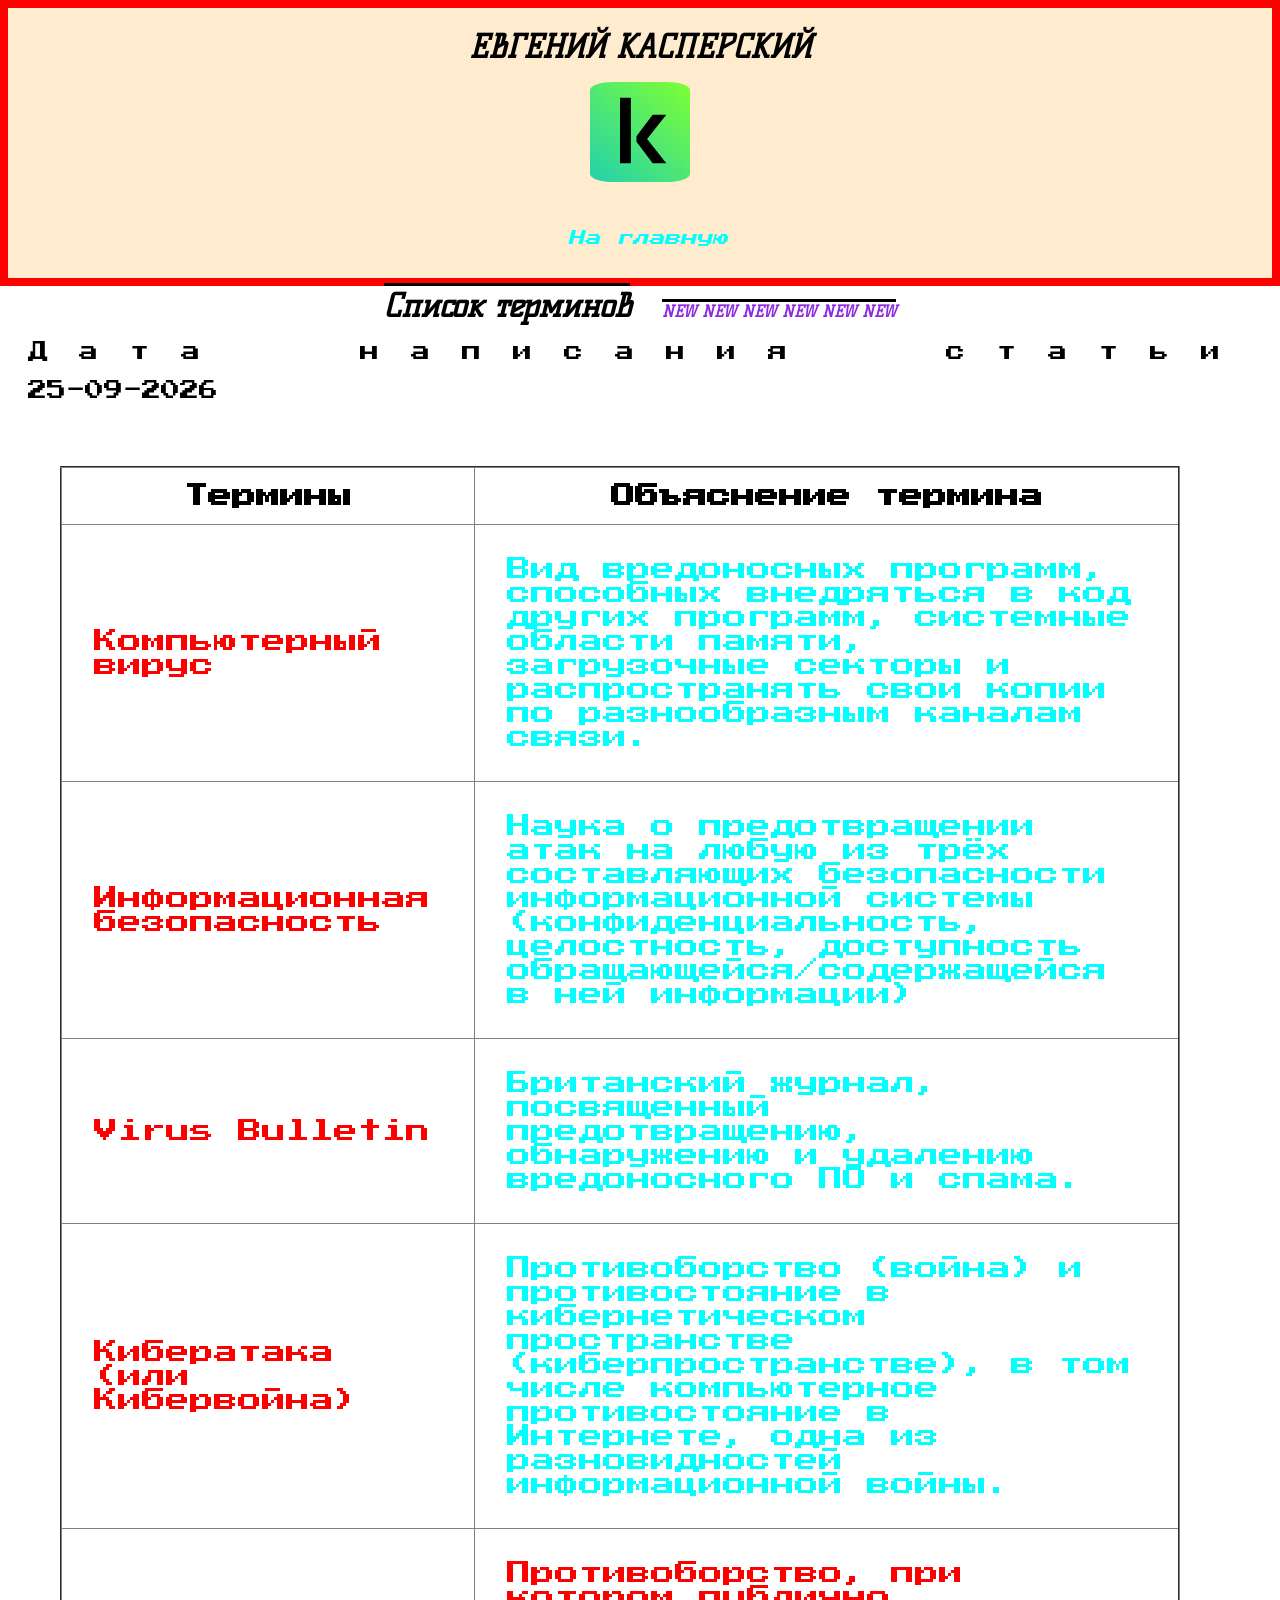
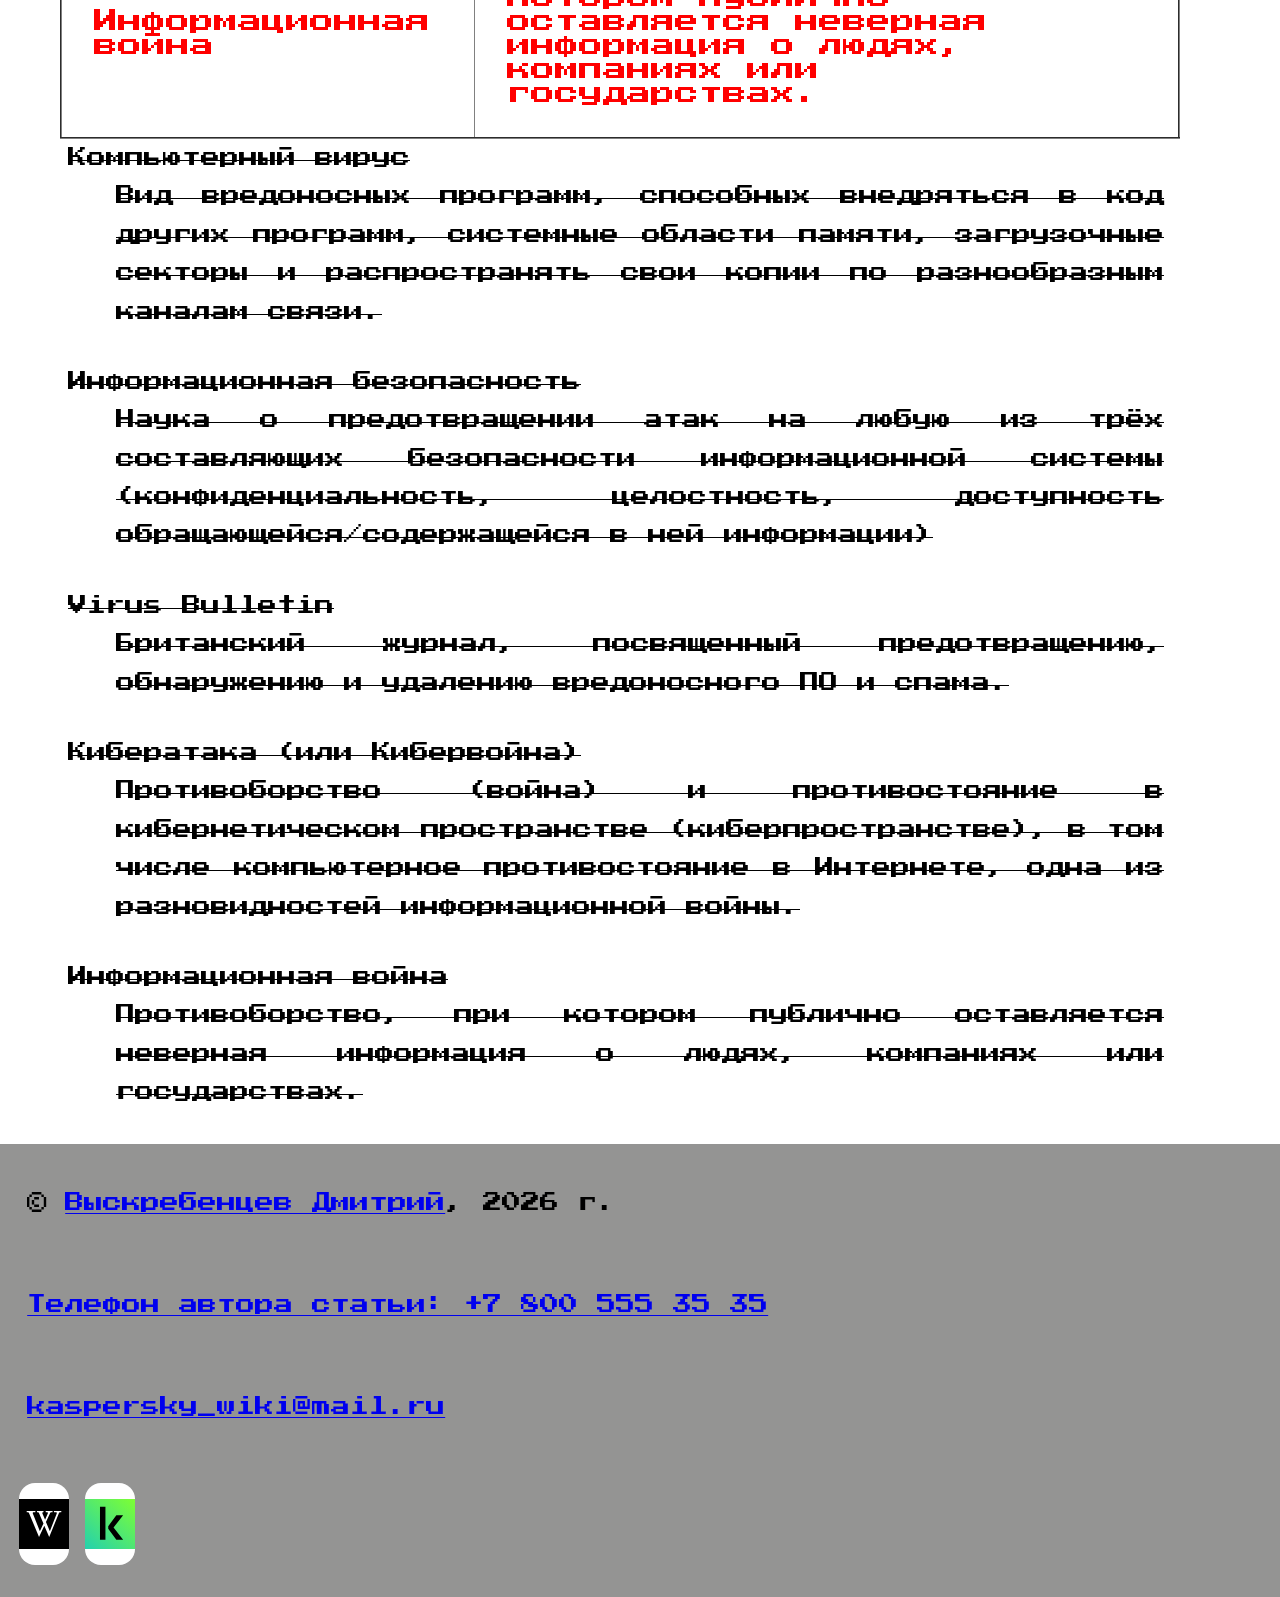
<file: article3.html>
<!doctype html>
<html lang="ru">
  <head>
    <link rel="preconnect" href="https://fonts.googleapis.com" />
    <link rel="preconnect" href="https://fonts.gstatic.com" crossorigin />
    <link
      href="https://fonts.googleapis.com/css2?family=Press+Start+2P&display=swap"
      rel="stylesheet"
    />
    <link
      rel="stylesheet"
      href="https://cdn.jsdelivr.net/npm/bootstrap-icons@1.13.1/font/bootstrap-icons.min.css"
    />
    <link
      href="https://fonts.googleapis.com/css2?family=Kelly+Slab&display=swap"
      rel="stylesheet"
    />

    <meta charset="UTF-8" />
    <meta name="viewport" content="width=device-width, initial-scale=1.0" />
    <title>Евгений Касперский</title>
    <meta
      name="keywords"
      content="Касперский, Касперский Вики, История Касперского, Антивирус, Защита Интернета, российский программист, Евгений Валентинович Касперский, Информационная безопасность, Термины, Компьютерный Вирус, Кибератака, Информационная война, Virus Bulletin"
    />
    <meta
      name="description"
      content="Сайт рассказывающий о жизни Евгения Валентиновича Касперского"
    />
    <link rel="icon" type="image/ico" sizes="32x32" href="icons/favicon.ico" />
    <link rel="icon" type="image/ico" sizes="16x16" href="icons/favicon.ico" />
    <link rel="shortcut icon" href="icons/favicon.ico" />

    <link rel="stylesheet" href="css/style.css" />

    <meta property="og:title" content="Евгений Касперский" />
    <meta property="og:site_name" content="Сайт об Евгении Касперском" />
    <meta property="og:url" content="https://kekichel.github.io/project-3" />
    <meta
      property="og:description"
      content="Сайт рассказывающий о жизни Евгения Валентиновича Касперского"
    />
    <meta
      property="og:image"
      content="https://kekichel.github.io/project-3/images/Eugene_Kaspersky.jpg"
    />

    <!-- Chrome, Firefox OS and Opera -->
    <meta name="theme-color" content="#4285f4" />
    <!-- Windows Phone -->
    <meta name="msapplication-navbutton-color" content="#4285f4" />
    <!-- iOS Safari -->
    <meta name="apple-mobile-web-app-capable" content="yes" />
    <meta
      name="apple-mobile-web-app-status-bar-style"
      content="black-transcluent"
    />
    <!-- Яндекс.Браузер -->
    <meta name="viewport" content="ya-title=#000000,ya-dock=fade" />
  </head>
  <body>
    <header>
      <h1>Евгений Касперский</h1>
      <img width="100" src="images/kaspersky.svg" alt="" />
      <nav>
        <ul>
          <li><a href="index.html">На главную</a></li>
        </ul>
      </nav>
    </header>
    <main>
      <section class="content">
        <h2>Список терминов</h2>
        <p>
          Дата написания статьи <time datetime="2026-09-23">25-09-2026</time>
        </p>
        <table border="2" border-collapse: collapse>
          <thead>
            <tr>
              <th>Термины</th>
              <th>Объяснение термина</th>
            </tr>
          </thead>
          <tbody>
            <tr>
              <td>Компьютерный вирус</td>
              <td>
                Вид вредоносных программ, способных внедряться в код других
                программ, системные области памяти, загрузочные секторы и
                распространять свои копии по разнообразным каналам связи.
              </td>
            </tr>
            <tr>
              <td>Информационная безопасность</td>
              <td>
                Наука о предотвращении атак на любую из трёх составляющих
                безопасности информационной системы (конфиденциальность,
                целостность, доступность обращающейся/содержащейся в ней
                информации)
              </td>
            </tr>
            <tr>
              <td>Virus Bulletin</td>
              <td>
                Британский журнал, посвященный предотвращению, обнаружению и
                удалению вредоносного ПО и спама.
              </td>
            </tr>
            <tr>
              <td>Кибератака (или Кибервойна)</td>
              <td>
                Противоборство (война) и противостояние в кибернетическом
                пространстве (киберпространстве), в том числе компьютерное
                противостояние в Интернете, одна из разновидностей
                информационной войны.
              </td>
            </tr>
            <tr>
              <td>Информационная война</td>
              <td>
                Противоборство, при котором публично оставляется неверная
                информация о людях, компаниях или государствах.
              </td>
            </tr>
          </tbody>
        </table>
        <del
          ><dl>
            <dt>Компьютерный вирус</dt>
            <dd>
              Вид вредоносных программ, способных внедряться в код других
              программ, системные области памяти, загрузочные секторы и
              распространять свои копии по разнообразным каналам связи.
            </dd>
            <dt>Информационная безопасность</dt>
            <dd>
              Наука о предотвращении атак на любую из трёх составляющих
              безопасности информационной системы (конфиденциальность,
              целостность, доступность обращающейся/содержащейся в ней
              информации)
            </dd>
            <dt>Virus Bulletin</dt>
            <dd>
              Британский журнал, посвященный предотвращению, обнаружению и
              удалению вредоносного ПО и спама.
            </dd>
            <dt>Кибератака (или Кибервойна)</dt>
            <dd>
              Противоборство (война) и противостояние в кибернетическом
              пространстве (киберпространстве), в том числе компьютерное
              противостояние в Интернете, одна из разновидностей информационной
              войны.
            </dd>
            <dt>Информационная война</dt>
            <dd>
              Противоборство, при котором публично оставляется неверная
              информация о людях, компаниях или государствах.
            </dd>
          </dl></del
        >
      </section>
    </main>
    <footer>
      <p>
        &copy;
        <a
          target="_blank"
          href="https://steamcommunity.com/profiles/76561199059213814"
          >Выскребенцев Дмитрий</a
        >, <time datetime="2026">2026</time> г.
      </p>
      <p>
        <a href="tel:88005553535"> Телефон автора статьи: +7 800 555 35 35</a>
      </p>
      <p><a href="mailto:kaspersky_wiki@mail.ru">kaspersky_wiki@mail.ru</a></p>
      <a
        target="_blank"
        href="https://ru.wikipedia.org/wiki/%D0%9A%D0%B0%D1%81%D0%BF%D0%B5%D1%80%D1%81%D0%BA%D0%B8%D0%B9,_%D0%95%D0%B2%D0%B3%D0%B5%D0%BD%D0%B8%D0%B9_%D0%92%D0%B0%D0%BB%D0%B5%D0%BD%D1%82%D0%B8%D0%BD%D0%BE%D0%B2%D0%B8%D1%87"
        ><img width="50" src="images/wikipedia-svgrepo-com.svg" alt=""
      /></a>
      <a target="_blank" href="https://www.kaspersky.ru/"
        ><img width="50" src="images/kaspersky.svg" alt=""
      /></a>
    </footer>
  </body>
</html>
</file>
<file: css/style.css>
html {
  font-size: 1em;
  font-family: "Press Start 2P", system-ui;
}

* {
  margin: 0;
  padding: 0;
}

header {
  background-color: blanchedalmond;
  text-align: center;
  padding-top: 1.2rem;
  padding-bottom: 2rem;
  border: 0.5rem solid red;
  font-style: italic;
}

/* main {
} */

footer {
  background-color: rgb(148, 148, 147);
  padding: 2rem 1.2rem;
}

h1 {
  text-transform: uppercase;
  text-decoration: double;
  font-family: "Kelly Slab", sans-serif;
}
h2 {
  font-style: oblique;
  text-decoration: overline;
  font-family: "Kelly Slab", sans-serif;
  text-align: center;
  font-size: 2rem;
}

#about {
  background-color: whitesmoke;
  padding: 2rem 1.2rem;
  text-align: center;
}

#articles {
  background-color: rgb(216, 214, 214);
  padding: 2rem 1.2rem;
  text-align: center;
}

p {
  padding: 0.5rem;
  text-align: justify;
  font-size: 1.2rem;
  line-height: 2.4rem;
  margin-bottom: 3rem;
}

ol {
  padding-left: 6rem;
  text-align: justify;
  font-size: 1.2rem;
  line-height: 2.4rem;
}

nav ul {
  padding-left: 1rem;
  padding-top: 2rem;
  justify-content: center;
  list-style: none;
  display: flex;
  gap: 2rem;
}

#center_img {
  display: block;
  margin: 0 auto;
}

figcaption {
  padding-bottom: 4rem;
  text-align: center;
}
h3 {
  font-weight: 400;
  text-decoration: solid;
  font-family: "Kelly Slab", sans-serif;
  text-align: center;
  font-size: 1.5rem;
}

dl {
  padding-left: 3rem;
  text-align: justify;
  font-size: 1.2rem;
  line-height: 2.4rem;
}

dd {
  padding-left: 3rem;
  padding-bottom: 2rem;
  padding-right: 6rem;
}
h4 {
  font-style: italic;
  text-decoration: wavy;
  font-family: "Kelly Slab", sans-serif;
  padding-left: 2.2rem;
  font-size: 1.2rem;
  padding-bottom: 0.5rem;
}

section {
  padding-left: 20px;
  padding-right: 20px;
}

img {
  padding-top: 1rem;
  padding-bottom: 1rem;
  border: 1rem;
  border-radius: 1.5rem;
  box-shadow: inset;
  align-content: center;
}

.content p::first-line {
  letter-spacing: 2rem;
}

#about h2 {
  color: dimgrey;
  background-color: gold;
}
#about p {
  color: rgb(148, 148, 147);
  background-color: black;
}
footer img {
  background-color: white;
  border-radius: 1rem;
}
img + p {
  margin-top: 2rem;
}

/*Вёрсткая таблиц -----------------------------------------------------------------------*/
table {
  border-collapse: collapse;
  font-size: x-large;
  margin-left: 2.5rem;
  margin-right: 5rem;
}

td {
  padding: 2rem 2rem 2rem 2rem;
}

th {
  padding-bottom: 1rem;
  padding-top: 1rem;
}

tbody td:nth-child(even) {
  color: aqua;
}

tbody td:nth-child(1) {
  color: red;
}
tbody tr:last-child td {
  color: red;
}

/*Вёрстка языка -----------------------------------------------------------------------*/
#article1 p:lang(ru) {
  font-size: 2rem;
  color: darkorange;
}
#article1 p:lang(en) {
  font-size: 0.5rem;
  color: hotpink;
}

/*Вёрсткая ссылок -----------------------------------------------------------------------*/

a:focus {
  color: brown;
}

a:hover {
  color: aquamarine;
  text-decoration: wavy;
}

/* a:visited {
  color: black;
} */
nav a {
  color: aqua;
  text-decoration: none;
  display: inline-block;
  transition: 0.5s;
}
nav a:hover {
  color: yellow;
  text-decoration: overline;
}

nav a:focus {
  color: green;
  transform: scale(1.2);
}

nav a:active {
  color: red;
}

#articles a:focus {
  color: darkgoldenrod;
}
#articles a:hover {
  color: darkmagenta;
}

#articles a::before {
  content: "\F633";
  font-family: bootstrap-icons;
  font-size: 2rem;
}

#articles li:nth-child(even) {
  background-color: blueviolet;
}

#articles li:nth-child(odd) {
  background-color: crimson;
}

#important::after {
  content: "Важно!";
  font-size: 1.4rem;
  margin-left: 1rem;
  color: black;
  background-color: blueviolet;
}

h2::after {
  content: "NEW NEW NEW NEW NEW NEW ";
  font-size: 1rem;
  margin-left: 2rem;
  color: blueviolet;
}

.bi-camera2 {
  font-size: 10rem;
  color: darkcyan;
}

/*Вёрсткая форм-----------------------------------------------------------------------*/

#contact-form input[type="text"] {
  height: 20px;
  width: 250px;
  padding: 5px;
  margin-bottom: 10px;
  border: white solid 1px;
  background-color: #eddfff;
}
#contact-form input[type="email"] {
  height: 20px;
  width: 250px;
  padding: 5px;
  margin-bottom: 10px;
  border: white solid 1px;
  background-color: #eddfff;
}
#contact-form input[type="tel"] {
  height: 20px;
  width: 250px;
  padding: 5px;
  margin-bottom: 10px;
  border: white solid 1px;
  background-color: #eddfff;
}
#contact-form input[type="checkbox"] {
  height: 20px;
  padding: 5px;
  margin-bottom: 10px;
  border: white solid 1px;
  background-color: #eddfff;
}
#contact-form select {
  height: 30px;
  width: 250px;
  padding: 5px;
  margin-bottom: 10px;
  border: white solid 1px;
  background-color: #eddfff;
}
#contact-form textarea {
  padding: 5px;
  margin-bottom: 10px;
  border: white solid 1px;
  background-color: #eddfff;
}
#contact-form input[type="submit"] {
  background-color: crimson;
  color: purple;
  padding: 1rem;
  background-color: mediumpurple;
}

.form-reg label {
  font-size: 0.8rem;
}

#contact-form input[type="submit"]:hover {
  background-color: pink;
}

/* input {
  border-radius: 0.4rem;
  border: 1rem;
  background-color: wheat;
  padding: 0.2rem;
  color: black;
  margin-top: 0.3rem;
}
input[type="submit"]:hover {
  cursor: pointer;
  background-color: black;
}

input[type="checkbox"],
input[type="radio"] {
  accent-color: red;
}
select {
  border-radius: 0.4rem;
  border: 1rem;
  background-color: wheat;
  padding: 0.2rem;
  color: black;
  margin-top: 0.3rem;
}
textarea {
  border-radius: 0.4rem;
  border: 1rem;
  background-color: wheat;
  padding: 0.2rem;
  color: black;
  margin-top: 0.3rem;
} */
</file>
